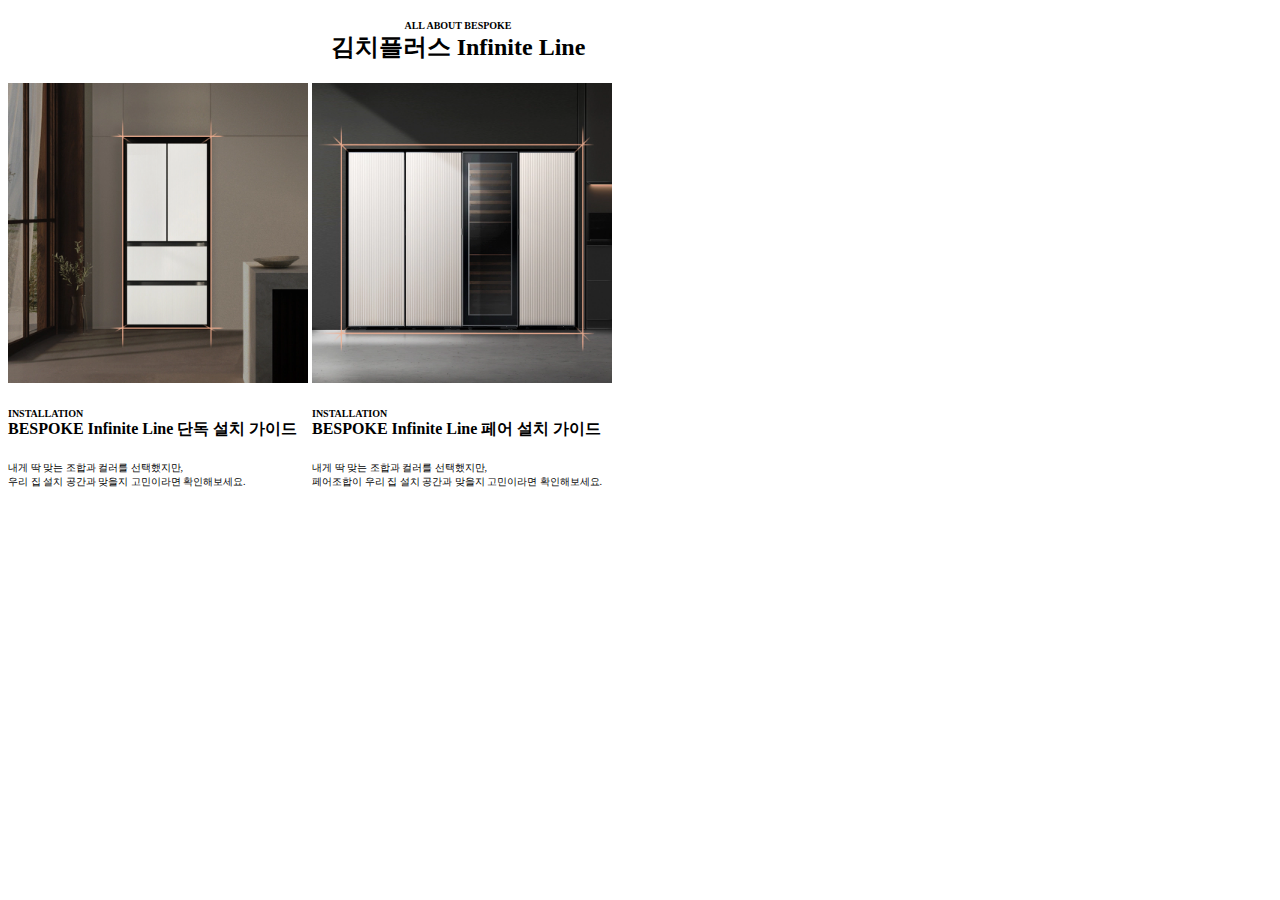
<file: 실습1/index.html>
<!DOCTYPE html>
<html lang="ko">
<head>
  <meta charset="UTF-8">
  <meta http-equiv="X-UA-Compatible" content="IE=edge">
  <meta name="viewport" content="width=device-width, initial-scale=1.0">
  <title>실습1</title>
  <link rel="stylesheet" href="style.css">
</head>
<body>
  <!-- 아래에 코드를 작성하세요. -->
  <div>
    <div class="title">
      <h2><span class="subtitle">ALL ABOUT BESPOKE</span> 김치플러스 Infinite Line</h2>
    </div>
    <div class="body">
      <div class="card1">
        <img src ="images/1.webp">
        <h4><span class="subtitle">INSTALLATION</span>BESPOKE Infinite Line 단독 설치 가이드</h3>
        <div class="carditem"><span class="content1">내게 딱 맞는 조합과 컬러를 선택했지만,</span>
          <sapn class="content">우리 집 설치 공간과 맞을지 고민이라면 확인해보세요.</span>
        </div>
        </div>
      <div class="card2">
        <img src ="images/2.webp">
        <h4><span class="subtitle">INSTALLATION</span>BESPOKE Infinite Line 페어 설치 가이드</h3>
          <div class="carditem"><span class="content1">내게 딱 맞는 조합과 컬러를 선택했지만,</span>
            <sapn class="content">페어조합이 우리 집 설치 공간과 맞을지 고민이라면 확인해보세요.</span>
      </div>
    </div>
  </div>
</div>
</body>
</html>
</file>
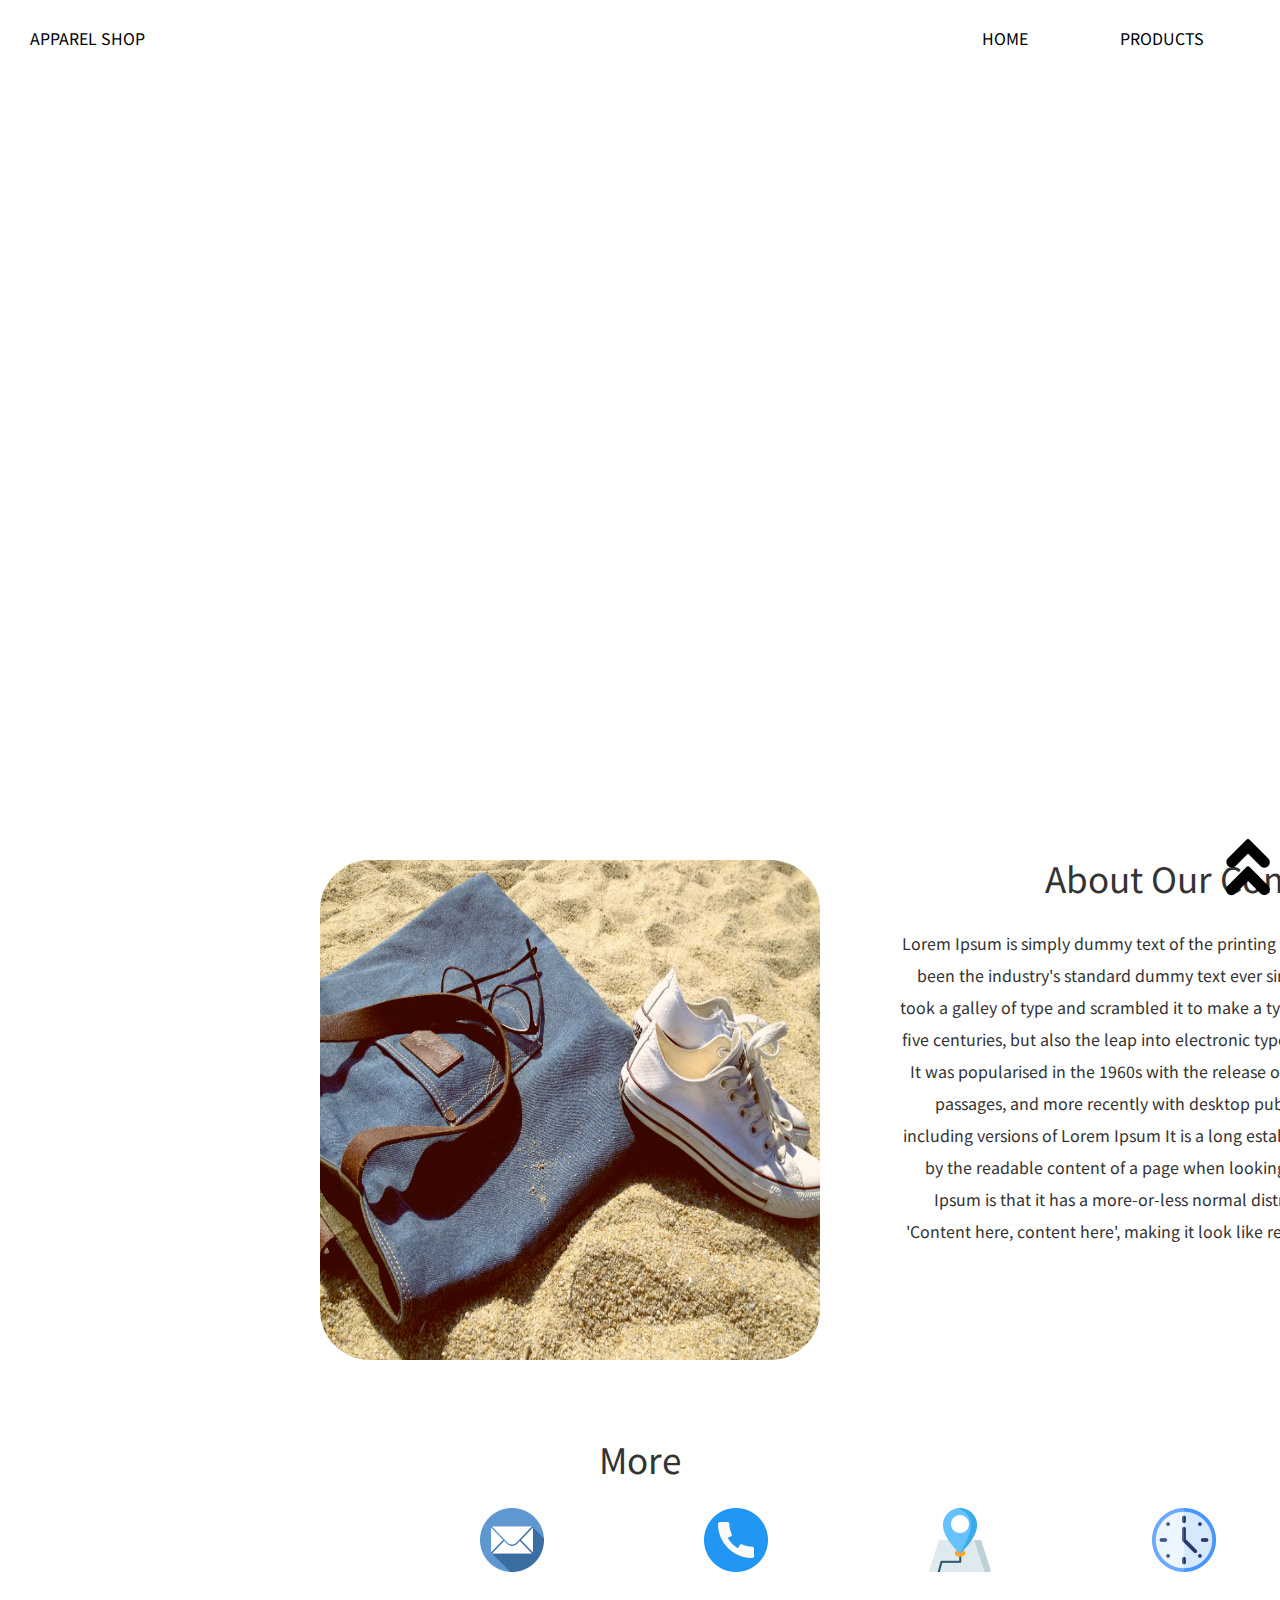
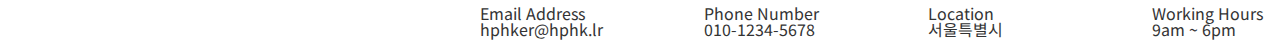
<file: 실습4/index.html>
<!DOCTYPE html>
<html lang="en">
<head>
  <meta charset="UTF-8">
  <meta http-equiv="X-UA-Compatible" content="IE=edge">
  <meta name="viewport" content="width=device-width, initial-scale=1.0">
  <link rel="stylesheet" href="css/_reset.css">
  <link rel="stylesheet" href="css/style.css">
  <title>HPHK APPAREL</title>
</head>
<body>
  <nav class="nav" id="header">
    <a class="nav-link" href="index.html"><h1>APPAREL SHOP</h1></a>
    <ul class="nav-list">
      <li class="nav-item"><a class="nav-link" href="index.html">HOME</a></li>
      <li class="nav-item"><a class="nav-link" href="products.html">PRODUCTS</a></li>
    </ul>
  </nav>
  <div class="banner" id="top">
   
  </div>
  <div class="content">
    <div><img class="contentimg" src="assets/apparel2.jpeg"></div>
    <div class="content-text">
      <h2 class="about-title">About Our Company</h2>
      <p class="about-content">Lorem Ipsum is simply dummy text of the printing and typesetting industry. 
        Lorem Ipsum has been the industry's standard dummy text ever since the 1500s, 
        when an unknown printer took a galley of type and scrambled it to make a type specimen book. 
        It has survived not only five centuries, but also the leap into electronic typesetting, 
        remaining essentially unchanged. It was popularised in the 1960s with the release of Letraset sheets 
        containing Lorem Ipsum passages, and more recently with desktop publishing software 
        like Aldus PageMaker including versions of Lorem Ipsum
        It is a long established fact that a reader will be distracted by the readable content of a page when looking at its layout. The point of using Lorem Ipsum is that it has a more-or-less normal distribution of letters, as opposed to using 'Content here, content here', making it look like readable English.
        laborum quis temporibus.
       
      </p>
    </div>
  </div>
  <div class="more">
    <h2 class="more-title">More</h2>
    <div class ="more-content">
      <div class="email">
        <img class="moreimg" src="assets/email.png">
        <p>Email Address</p>
        <p>hphker@hphk.lr</p>
      </div>
      <div class="phone">
        <img class="moreimg" src="assets/telephone.png">
        <p>Phone Number</p>
        <p>010-1234-5678</p>
      </div>
      <div class="location">
        <img class="moreimg" src="assets/location.png">
        <p>Location</p>
        <p>서울특별시</p>
      </div>
      <div class="hour">
        <img class="moreimg" src="assets/clock.png">
        <p>Working Hours</p>
        <p>9am ~ 6pm</p>
      </div>
    </div>
  </div>
  <div>
    
    <a href="#top" class="topbutton"><img src="assets/up-arrow.png"></a>
  </div>
</body>
</html>
</file>
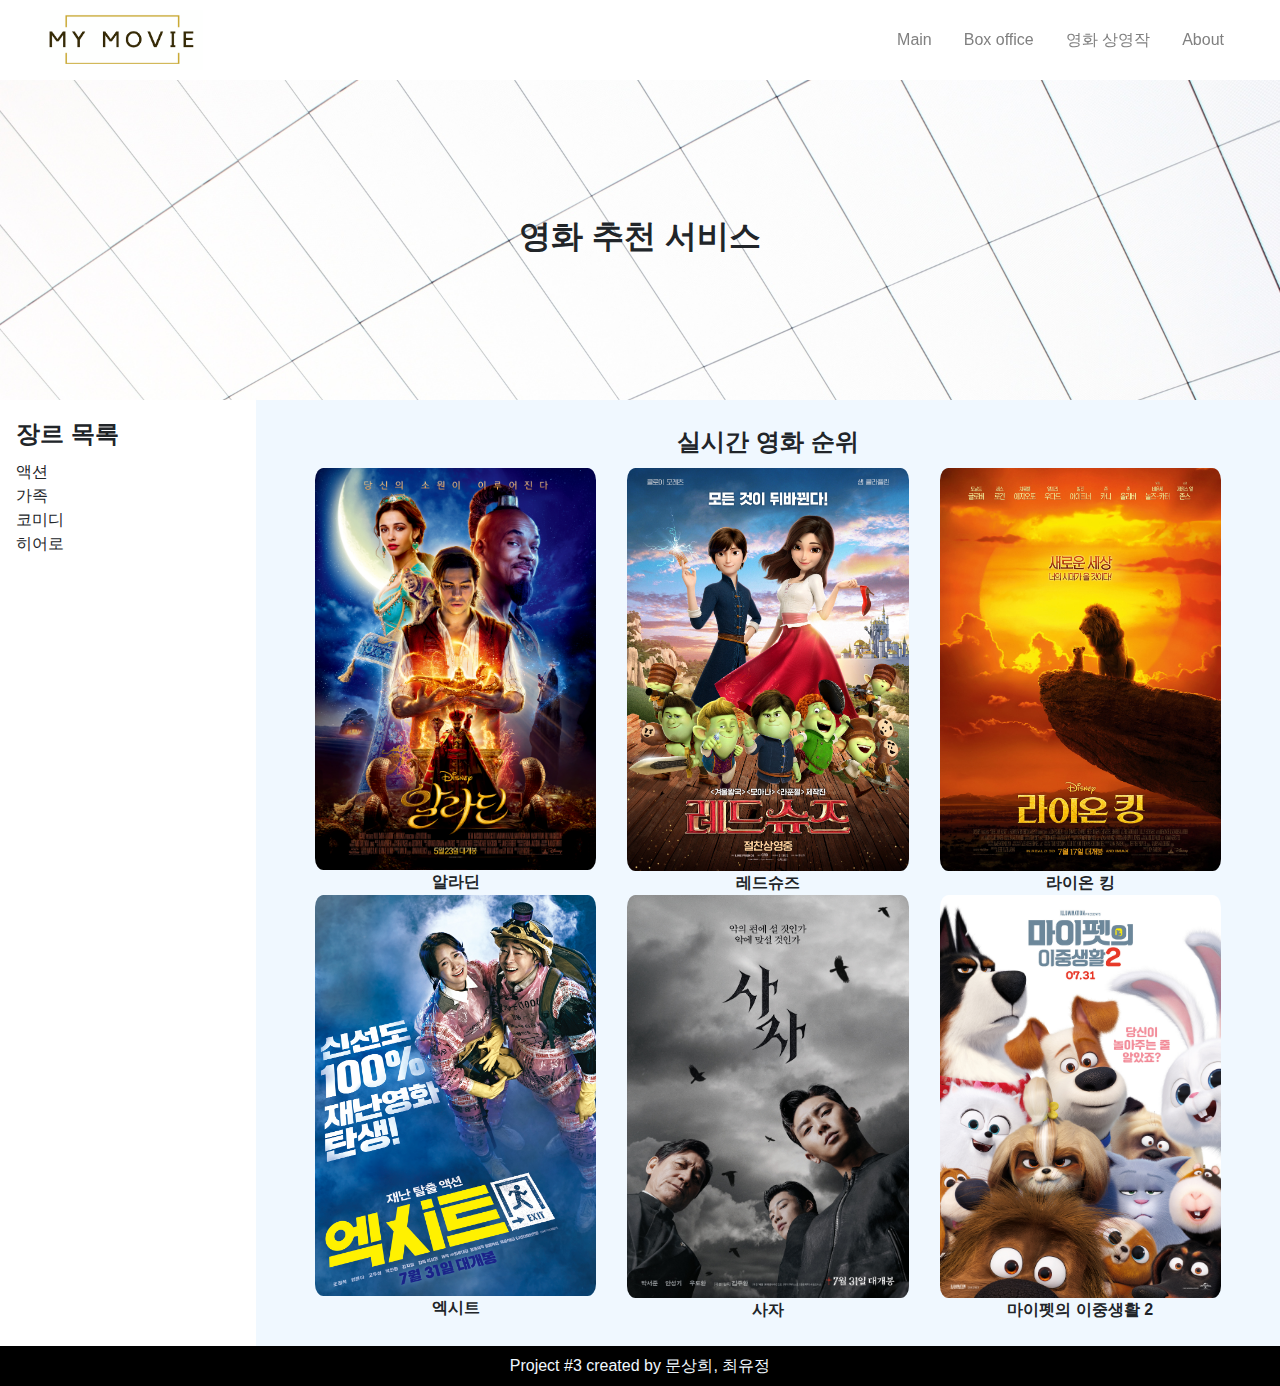
<file: 실습5/index.html>
<!DOCTYPE html>
<html lang="kor">
<head>
  <meta charset="UTF-8">
  <meta http-equiv="X-UA-Compatible" content="IE=edge">
  <meta name="viewport" content="width=device-width, initial-scale=1.0">
  <link rel="stylesheet" href="css/reboot.css">
  <link rel="stylesheet" href="css/style.css">
  <title>영화 추천 사이트</title>
</head>
<body>
  <nav class="header">
    <img  src="images/logo.png" class="img1">
    <div class="nav-list">
      <a class ="nav-item" href="index.html">Main</a>
      <a class ="nav-item" href="">Box office</a>
      <a class ="nav-item" href="">영화 상영작</a>
      <a class ="nav-item" href="">About</a>
    </div>
  </nav>
  <section class="section"><h1>영화 추천 서비스</h1></section>
  <div class="main">
    <div class="aside">
      <h2>장르 목록</h2>
      <ul class="genre">
        <li>액션</li>
        <li>가족</li>
        <li>코미디</li>
        <li>히어로</li>
      </ul>
    </div>
    <section class="running-movies">
      <h2 class="running">실시간 영화 순위</h2>
      <div class="movies">
        <div class="movie">
          <img src="./images/163788.jpg" alt="" class="movie-pic">
          <div class="movie-name">알라딘</div>
        </div>
        <div class="movie">
          <img src="./images/164907.jpg" alt="" class="movie-pic">
          <div class="movie-name">레드슈즈</div>
        </div>
        <div class="movie">
          <img src="./images/169637.jpg" alt="" class="movie-pic">
          <div class="movie-name">라이온 킹</div>
        </div>
        <div class="movie">
          <img src="./images/174903.jpg" alt="" class="movie-pic">
          <div class="movie-name">엑시트</div>
        </div>        <div class="movie">
          <img src="./images/178544.jpg" alt="" class="movie-pic">
          <div class="movie-name">사자</div>
        </div>        <div class="movie">
          <img src="./images/180374.jpg" alt="" class="movie-pic">
          <div class="movie-name">마이펫의 이중생활 2</div>
        </div>
      </div>
    </section>
  </div>
  <footer class="footer">
    Project #3 created by 문상희, 최유정
  </footer>
</body>
</html>
</file>
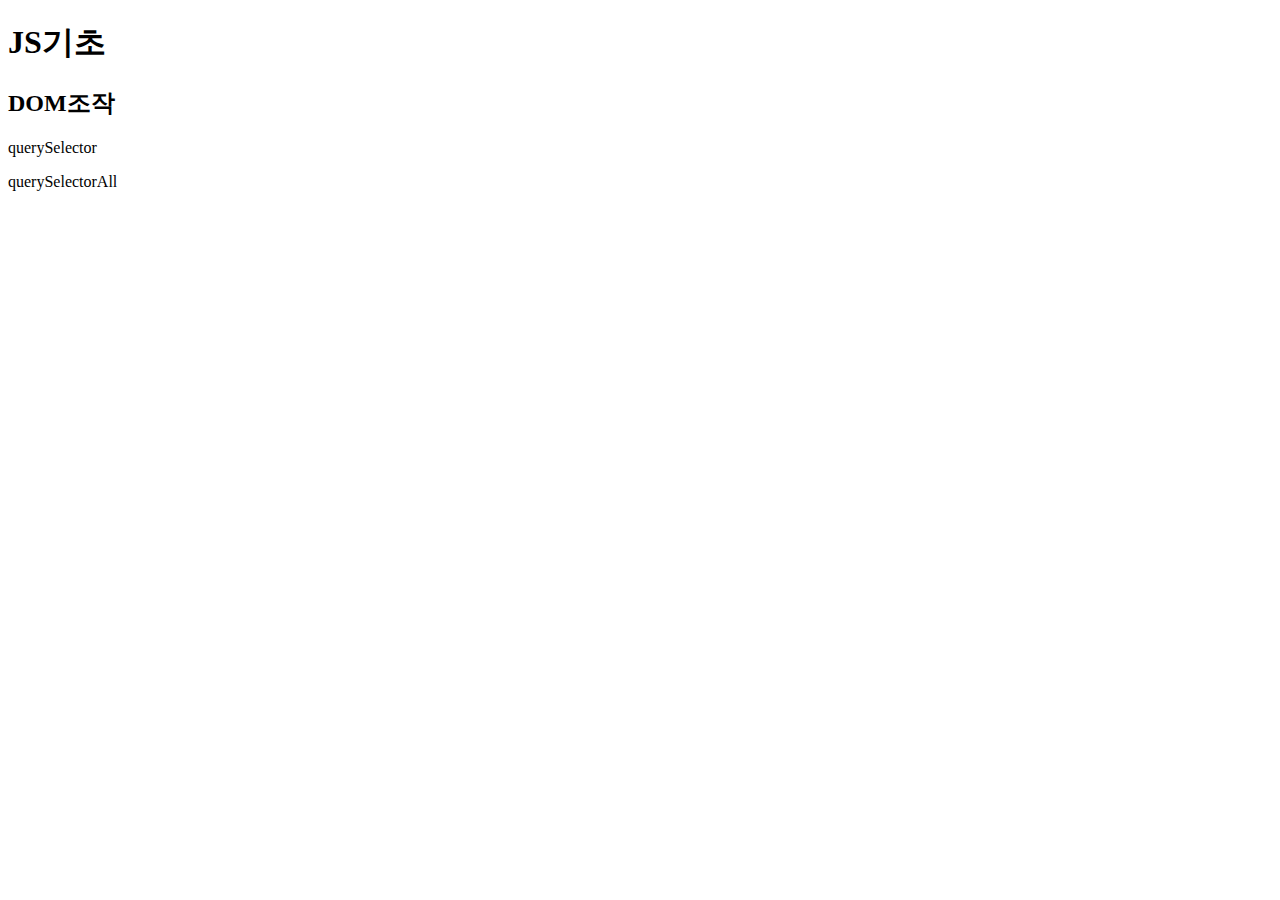
<file: JS/02_select.html>
<!DOCTYPE html>
<html lang="en">
<head>
  <meta charset="UTF-8">
  <meta http-equiv="X-UA-Compatible" content="IE=edge">
  <meta name="viewport" content="width=device-width, initial-scale=1.0">
  <title>Document</title>
</head>
<body>
  <h1 id="title">JS기초</h1>
  <h2>DOM조작</h2>
  <p class="text">querySelector</p>
  <p class="text">querySelectorAll</p>

  <script>
    //선택자를 활용해 선택할 때
    //하나를 선택한다. > querySelector
    //모든 결과를 선택한다. > querySelectorAll

    console.log(document.querySelector('#title'))
    //<h1 id="title">JS기초</h1>
    console.log(document.querySelectorAll('.text'))
    //NodeList(2) [p.text, p.text]
    console.log(document.querySelector('.text'))
    //<p class="text">querySelector</p>
  </script>
</body>
</html>
</file>
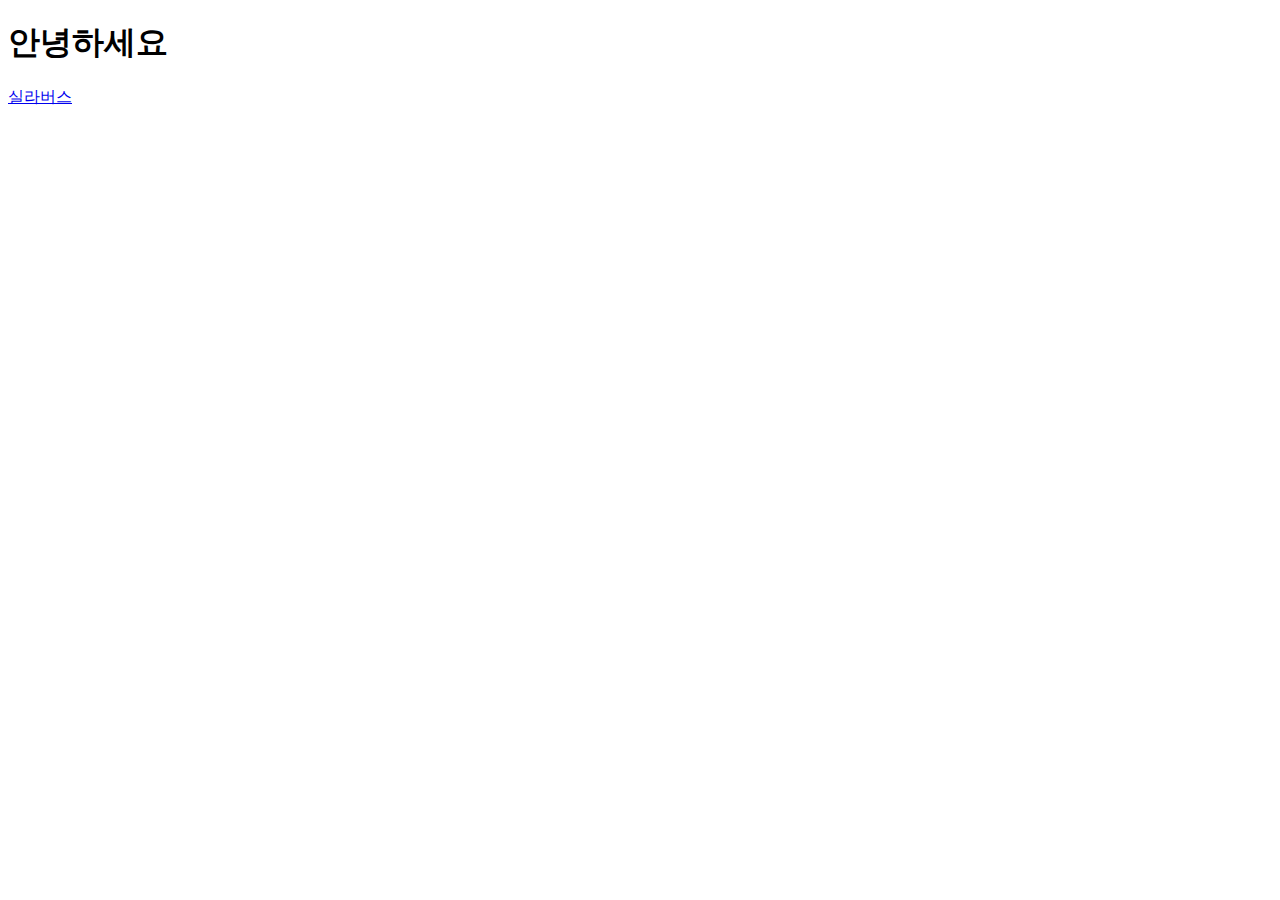
<file: JS/03_attribute.html>
<!DOCTYPE html>
<html lang="en">
<head>
  <meta charset="UTF-8">
  <meta http-equiv="X-UA-Compatible" content="IE=edge">
  <meta name="viewport" content="width=device-width, initial-scale=1.0">
  <title>Document</title>
</head>
<body>
  <h1 class="red">안녕하세요</h1>
  <script>
    //a태그 조작
    const a = document.createElement('a')
    a.innerText = '실라버스'
    const body = document.querySelector('body')
    body.appendChild(a)
    a.setAttribute('href','https://syllaverse.com')
    console.log(a.attribute('href'))
  </script>
</body>
</html>
</file>
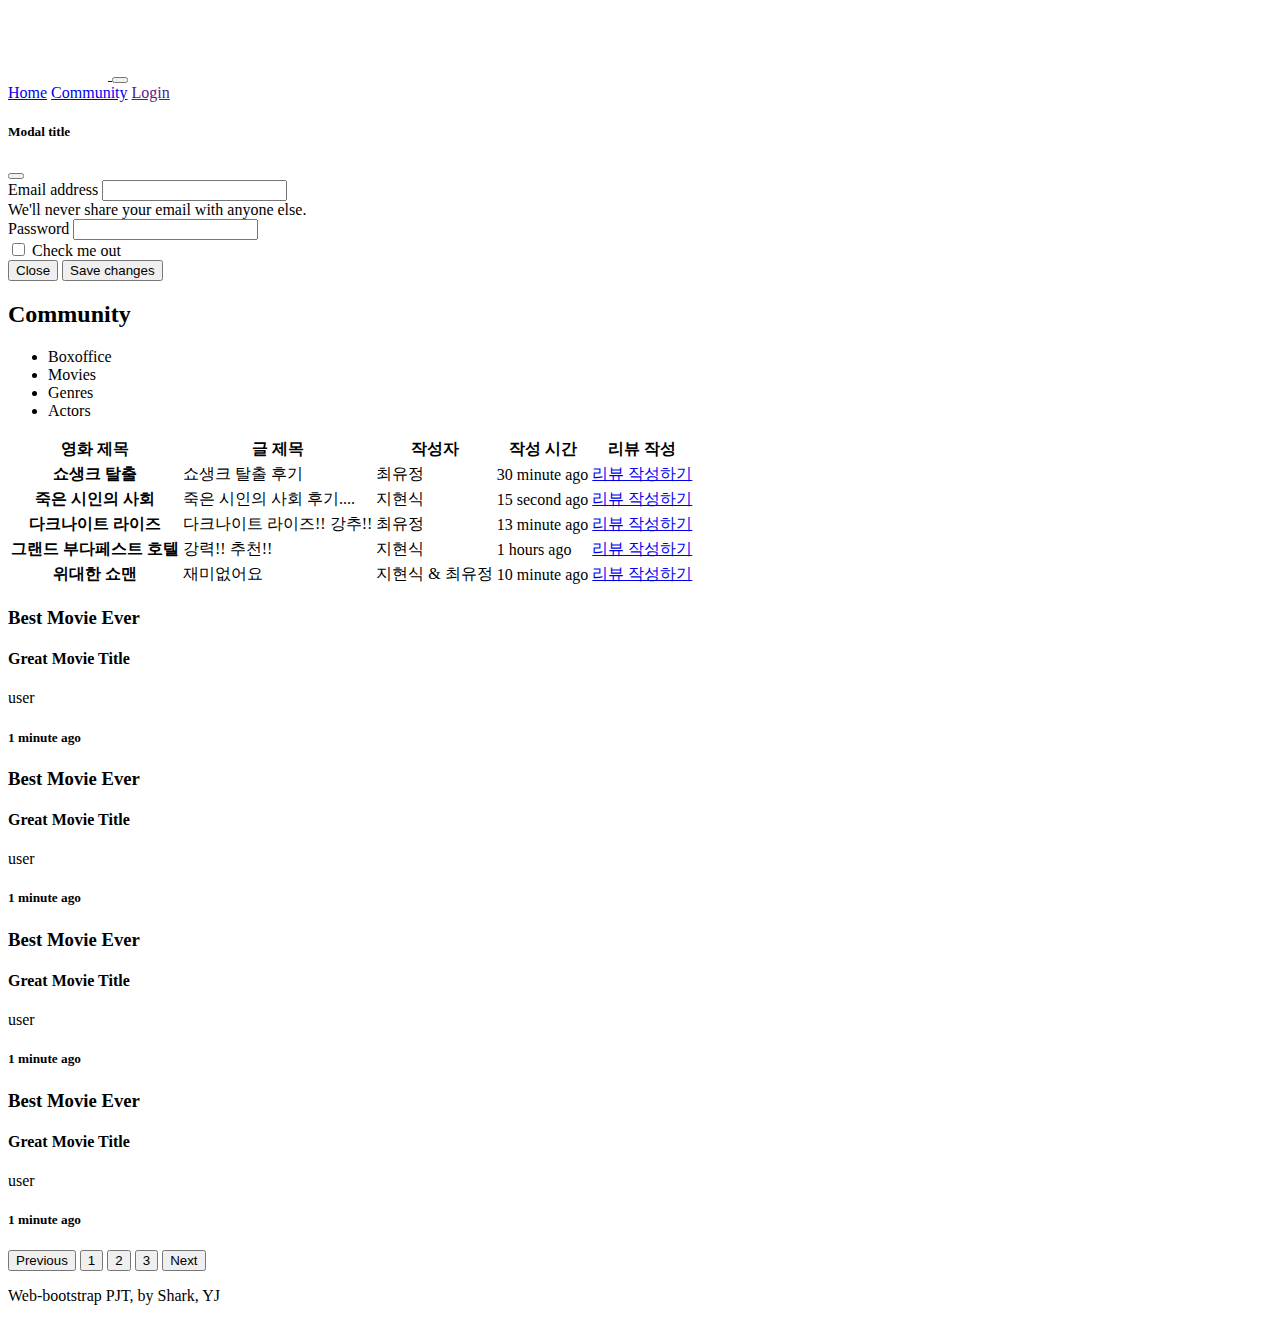
<file: 실습10_웹2_0913/community.html>
<!DOCTYPE html>
<html lang="en">
<head>
    <meta charset="UTF-8">
    <meta http-equiv="X-UA-Compatible" content="IE=edge">
    <meta name="viewport" content="width=device-width, initial-scale=1.0">
    <title>Document</title>
    <link href="https://cdn.jsdelivr.net/npm/bootstrap@5.2.1/dist/css/bootstrap.min.css" rel="stylesheet" integrity="sha384-iYQeCzEYFbKjA/T2uDLTpkwGzCiq6soy8tYaI1GyVh/UjpbCx/TYkiZhlZB6+fzT" crossorigin="anonymous">
</head>
<body>
  <!-- nav-footer -->
    <nav class="navbar navbar-expand-lg bg-dark navbar-dark">
      <div class="container-fluid py-1 px-0">
        <a class="navbar-brand" href="#">
          <img src="./images/logo.png" alt="Bootstrap" width="100" height="72">
        </a>
          <button class="navbar-toggler" type="button" data-bs-toggle="collapse" data-bs-target="#navbarNavAltMarkup" aria-controls="navbarNavAltMarkup" aria-expanded="false" aria-label="Toggle navigation">
            <span class="navbar-toggler-icon"></span>
          </button>
          <div class="collapse navbar-collapse" id="navbarNavAltMarkup">
            <div class="navbar-nav">
              <a class="nav-link active" aria-current="page" href="home.html">Home</a>
              <a class="nav-link active" href="community.html">Community</a>
              <a class="nav-link" href="" data-bs-toggle="modal" data-bs-target="#myModal">Login</a>
              <div class="modal fade" id="myModal" tabindex="-1" aria-labelledby="exampleModalLabel" aria-hidden="true">
                <div class="modal-dialog">
                  <div class="modal-content">
                    <div class="modal-header">
                      <h5 class="modal-title">Modal title</h5>
                      <button type="button" class="btn-close" data-bs-dismiss="modal" aria-label="Close" data-bs-target="#exampleModal"></button>
                    </div>
                    <div class="modal-body" id="exampleModal">
                      <form>
                        <div class="mb-3">
                          <label for="exampleInputEmail1" class="form-label">Email address</label>
                          <input type="email" class="form-control" id="exampleInputEmail1" aria-describedby="emailHelp">
                          <div id="emailHelp" class="form-text">We'll never share your email with anyone else.</div>
                        </div>
                        <div class="mb-3">
                          <label for="exampleInputPassword1" class="form-label">Password</label>
                          <input type="password" class="form-control" id="exampleInputPassword1">
                        </div>
                        <div class="mb-3 form-check">
                          <input type="checkbox" class="form-check-input" id="exampleCheck1">
                          <label class="form-check-label" for="exampleCheck1">Check me out</label>
                        </div>
                      </form>
                    </div>
                    <div class="modal-footer">
                      <button type="button" class="btn btn-secondary" data-bs-dismiss="modal">Close</button>
                      <button type="button" class="btn btn-primary">Save changes</button>
                    </div>
                  </div>
                </div>
              </div>
            </div>
          </div>
        </div>
      </nav>
    <!-- main_title -->
    <div class="container d-flex justify-content-center my-5">
      <h2 class="fw-bold">Community</h2>
    </div>
    <div class="container">
      <div class="row gx-4">
        <div class="col-lg-2">
          <aside>
            <div class="card">
              <ul class="list-group list-group-flush">
                <li class="list-group-item">Boxoffice</li>
                <li class="list-group-item">Movies</li>
                <li class="list-group-item">Genres</li>
                <li class="list-group-item">Actors</li>
              </ul>
            </div>

          </aside>
        </div>
        <!-- 992이상 -->
        <div class="col-lg-10 d-none d-lg-block">
          <table class="table table-striped">
            <thead>
              <tr class="table-dark">
                <th scope="col-lg-2">영화 제목</th>
                <th scope="col-lg-2">글 제목</th>
                <th scope="col-lg-2">작성자</th>
                <th scope="col-lg-2">작성 시간</th>
                <th scope="col-lg-2">리뷰 작성</th>
              </tr>
            </thead>
            <tbody>
              <tr>
                <th scope="row">쇼생크 탈출</th>
                <td>쇼생크 탈출 후기</td>
                <td>최유정</td>
                <td>30 minute ago</td>
                <td><a class="btn btn-primary" href="form.html" role="button">리뷰 작성하기</a>
              </tr>
              <tr>
                <th scope="row">죽은 시인의 사회</th>
                <td>죽은 시인의 사회 후기....</td>
                <td>지현식</td>
                <td>15 second ago</td>
                <td><a class="btn btn-primary" href="form.html" role="button">리뷰 작성하기</a>
              </tr>
              <tr>
                <th scope="row">다크나이트 라이즈</th>
                <td>다크나이트 라이즈!! 강추!!</td>
                <td>최유정</td>
                <td>13 minute ago</td>
                <td><a class="btn btn-primary" href="form.html" role="button">리뷰 작성하기</a>
              </tr>
              <tr>
                <th scope="row">그랜드 부다페스트 호텔</th>
                <td>강력!! 추천!!</td>
                <td>지현식</td>
                <td>1 hours ago</td>
                <td><a class="btn btn-primary" href="form.html" role="button">리뷰 작성하기</a>
              </tr>
              <tr>
                <th scope="row">위대한 쇼맨</th>
                <td>재미없어요</td>
                <td>지현식 & 최유정</td>
                <td>10 minute ago</td>
                <td><a class="btn btn-primary" href="form.html" role="button">리뷰 작성하기</a>
              </tr>
            </tbody>
          </table>
        </div>
        <!-- 992px 이하 -->
        <div class="d-lg-none row">
          <div class="col-lg-2 card my-3">
            <div class="card-body">
              <h3 class="card-title">Best Movie Ever</h3>
              <h4 class="card-title">Great Movie Title</h4>
              <p class="card-text">user</p>
              <h5>1 minute ago</h5>
            </div>
          </div>
          <div class="col-lg-2 card my-3">
            <div class="card-body">
              <h3 class="card-title">Best Movie Ever</h3>
              <h4 class="card-title">Great Movie Title</h4>
              <p class="card-text">user</p>
              <h5>1 minute ago</h5>
            </div>
          </div>
          <div class="col-lg-2 card my-3">
            <div class="card-body">
              <h3 class="card-title">Best Movie Ever</h3>
              <h4 class="card-title">Great Movie Title</h4>
              <p class="card-text">user</p>
              <h5>1 minute ago</h5>
            </div>
          </div>
          <div class="col-lg-2 card my-3">
            <div class="card-body">
              <h3 class="card-title">Best Movie Ever</h3>
              <h4 class="card-title">Great Movie Title</h4>
              <p class="card-text">user</p>
              <h5>1 minute ago</h5>
            </div>
          </div>
        </div>
        <div class="container d-flex justify-content-center py-3">
          <div class="btn-group me-2 " role="group" aria-label="First group">
            <button type="button" class="btn btn-outline-secondary">Previous</button>
            <button type="button" class="btn btn-outline-secondary">1</button>
            <button type="button" class="btn btn-outline-secondary">2</button>
            <button type="button" class="btn btn-outline-secondary">3</button>
            <button type="button" class="btn btn-outline-secondary">Next</button>
          </div>
        </div>
      </div>
    </div>
    <footer class="text-center py-5">
      <p>Web-bootstrap PJT, by Shark, YJ</p>
    </footer>
    <!-- js -->
    <script src="https://cdn.jsdelivr.net/npm/@popperjs/core@2.11.6/dist/umd/popper.min.js" integrity="sha384-oBqDVmMz9ATKxIep9tiCxS/Z9fNfEXiDAYTujMAeBAsjFuCZSmKbSSUnQlmh/jp3" crossorigin="anonymous"></script>
    <script src="https://cdn.jsdelivr.net/npm/bootstrap@5.2.1/dist/js/bootstrap.min.js" integrity="sha384-7VPbUDkoPSGFnVtYi0QogXtr74QeVeeIs99Qfg5YCF+TidwNdjvaKZX19NZ/e6oz" crossorigin="anonymous"></script>
    <script src="https://cdn.jsdelivr.net/npm/bootstrap@5.2.1/dist/js/bootstrap.bundle.min.js" integrity="sha384-u1OknCvxWvY5kfmNBILK2hRnQC3Pr17a+RTT6rIHI7NnikvbZlHgTPOOmMi466C8" crossorigin="anonymous"></script>
</body>
</html>
</file>
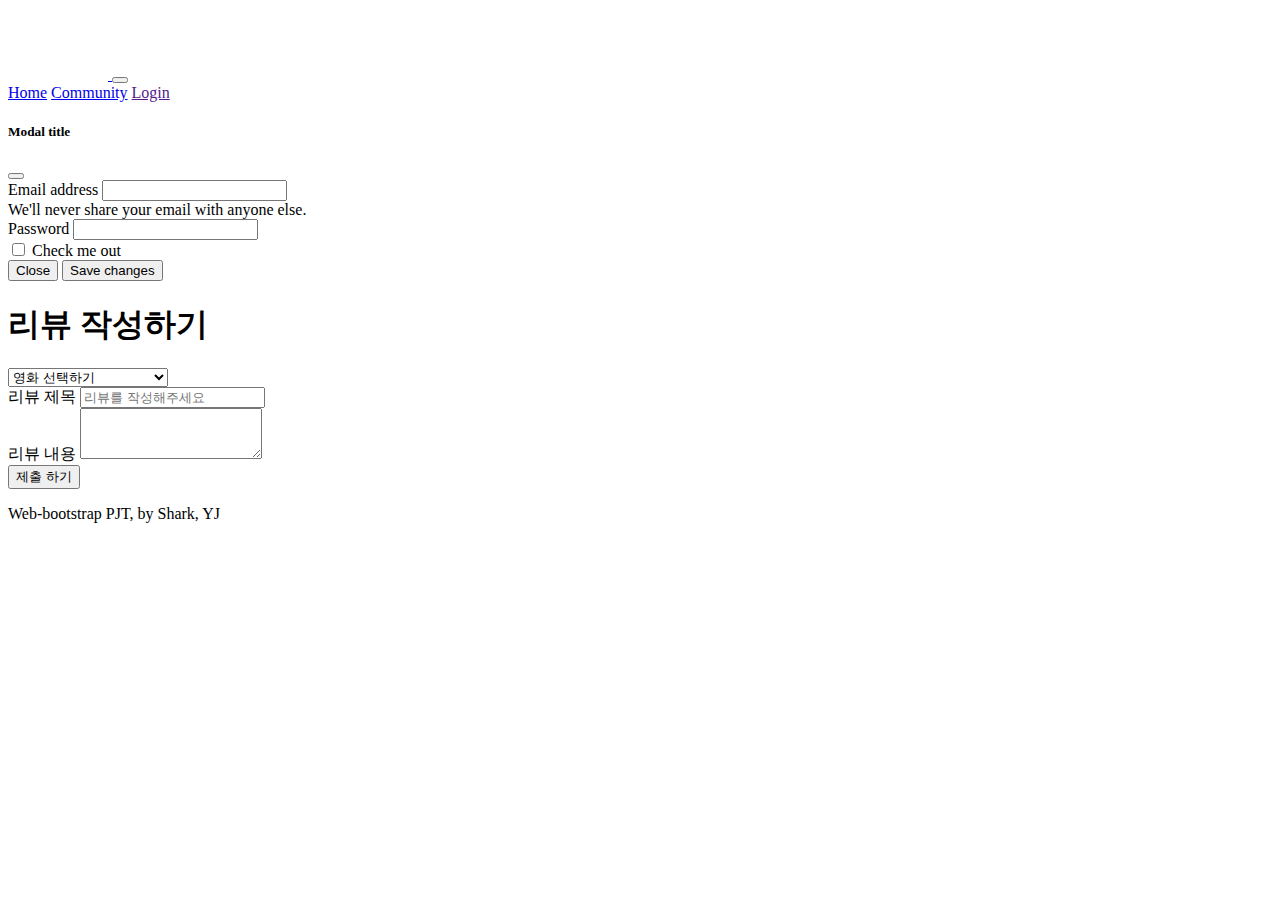
<file: 실습10_웹2_0913/form.html>
<!DOCTYPE html>
<html lang="en">
<head>
  <meta charset="UTF-8">
  <meta http-equiv="X-UA-Compatible" content="IE=edge">
  <meta name="viewport" content="width=device-width, initial-scale=1.0">
  <title>Document</title>
  <link href="https://cdn.jsdelivr.net/npm/bootstrap@5.2.1/dist/css/bootstrap.min.css" rel="stylesheet" integrity="sha384-iYQeCzEYFbKjA/T2uDLTpkwGzCiq6soy8tYaI1GyVh/UjpbCx/TYkiZhlZB6+fzT" crossorigin="anonymous">
</head>
<body>
  <!-- nav -->
  <nav class="navbar navbar-expand-lg bg-dark navbar-dark">
    <div class="container-fluid py-1 px-0">
      <a class="navbar-brand" href="#">
        <img src="./images/logo.png" alt="Bootstrap" width="100" height="72">
      </a>
        <button class="navbar-toggler" type="button" data-bs-toggle="collapse" data-bs-target="#navbarNavAltMarkup" aria-controls="navbarNavAltMarkup" aria-expanded="false" aria-label="Toggle navigation">
          <span class="navbar-toggler-icon"></span>
        </button>
        <div class="collapse navbar-collapse" id="navbarNavAltMarkup">
          <div class="navbar-nav">
            <a class="nav-link active" aria-current="page" href="home.html">Home</a>
            <a class="nav-link" href="community.html">Community</a>
            <a class="nav-link" href="" data-bs-toggle="modal" data-bs-target="#myModal">Login</a>
            <div class="modal fade" id="myModal" tabindex="-1" aria-labelledby="exampleModalLabel" aria-hidden="true">
              <div class="modal-dialog">
                <div class="modal-content">
                  <div class="modal-header">
                    <h5 class="modal-title">Modal title</h5>
                    <button type="button" class="btn-close" data-bs-dismiss="modal" aria-label="Close" data-bs-target="#exampleModal"></button>
                  </div>
                  <div class="modal-body" id="exampleModal">
                    <form>
                      <div class="mb-3">
                        <label for="exampleInputEmail1" class="form-label">Email address</label>
                        <input type="email" class="form-control" id="exampleInputEmail1" aria-describedby="emailHelp">
                        <div id="emailHelp" class="form-text">We'll never share your email with anyone else.</div>
                      </div>
                      <div class="mb-3">
                        <label for="exampleInputPassword1" class="form-label">Password</label>
                        <input type="password" class="form-control" id="exampleInputPassword1">
                      </div>
                      <div class="mb-3 form-check">
                        <input type="checkbox" class="form-check-input" id="exampleCheck1">
                        <label class="form-check-label" for="exampleCheck1">Check me out</label>
                      </div>
                    </form>
                  </div>
                  <div class="modal-footer">
                    <button type="button" class="btn btn-secondary" data-bs-dismiss="modal">Close</button>
                    <button type="button" class="btn btn-primary">Save changes</button>
                  </div>
                </div>
              </div>
            </div>
          </div>
        </div>
      </div>
    </nav>
     <!-- main_title -->
     <div class="container d-flex justify-content-center my-5">
      <h1 class="fw-bold">리뷰 작성하기</h1>
    </div>
    <!-- movie_select -->
    <div class="container">
      <select class="form-select" aria-label="Default select example">
        <option selected>영화 선택하기</option>
        <option value="1">쇼생크 탈출</option>
        <option value="2">죽은 시인의 사회</option>
        <option value="3">다크나이트 라이츠</option>
        <option value="4">그랜드 부다페스트 호텔</option>
        <option value="5">her</option>
        <option value="3">위대한 쇼맨</option>
      </select>
      <div class="mb-3 my-5">
        <label for="exampleFormControlInput1" class="form-label">리뷰 제목</label>
        <input type="email" class="form-control" id="exampleFormControlInput1" placeholder="리뷰를 작성해주세요">
      </div>
      <div class="mb-3 my-5">
        <label for="exampleFormControlTextarea1" class="form-label">리뷰 내용</label>
        <textarea class="form-control" id="exampleFormControlTextarea1" rows="3"></textarea>
      </div>
      <button type="button" class="btn btn-primary mb-3 my-5">제출 하기</button>
    </div>

    <footer class="text-center py-5 my-5">
      <p>Web-bootstrap PJT, by Shark, YJ</p>
    </footer>
  <!-- js -->
  <script src="https://cdn.jsdelivr.net/npm/@popperjs/core@2.11.6/dist/umd/popper.min.js" integrity="sha384-oBqDVmMz9ATKxIep9tiCxS/Z9fNfEXiDAYTujMAeBAsjFuCZSmKbSSUnQlmh/jp3" crossorigin="anonymous"></script>
  <script src="https://cdn.jsdelivr.net/npm/bootstrap@5.2.1/dist/js/bootstrap.min.js" integrity="sha384-7VPbUDkoPSGFnVtYi0QogXtr74QeVeeIs99Qfg5YCF+TidwNdjvaKZX19NZ/e6oz" crossorigin="anonymous"></script>
  <script src="https://cdn.jsdelivr.net/npm/bootstrap@5.2.1/dist/js/bootstrap.bundle.min.js" integrity="sha384-u1OknCvxWvY5kfmNBILK2hRnQC3Pr17a+RTT6rIHI7NnikvbZlHgTPOOmMi466C8" crossorigin="anonymous"></script>
</body>
</html>
</file>
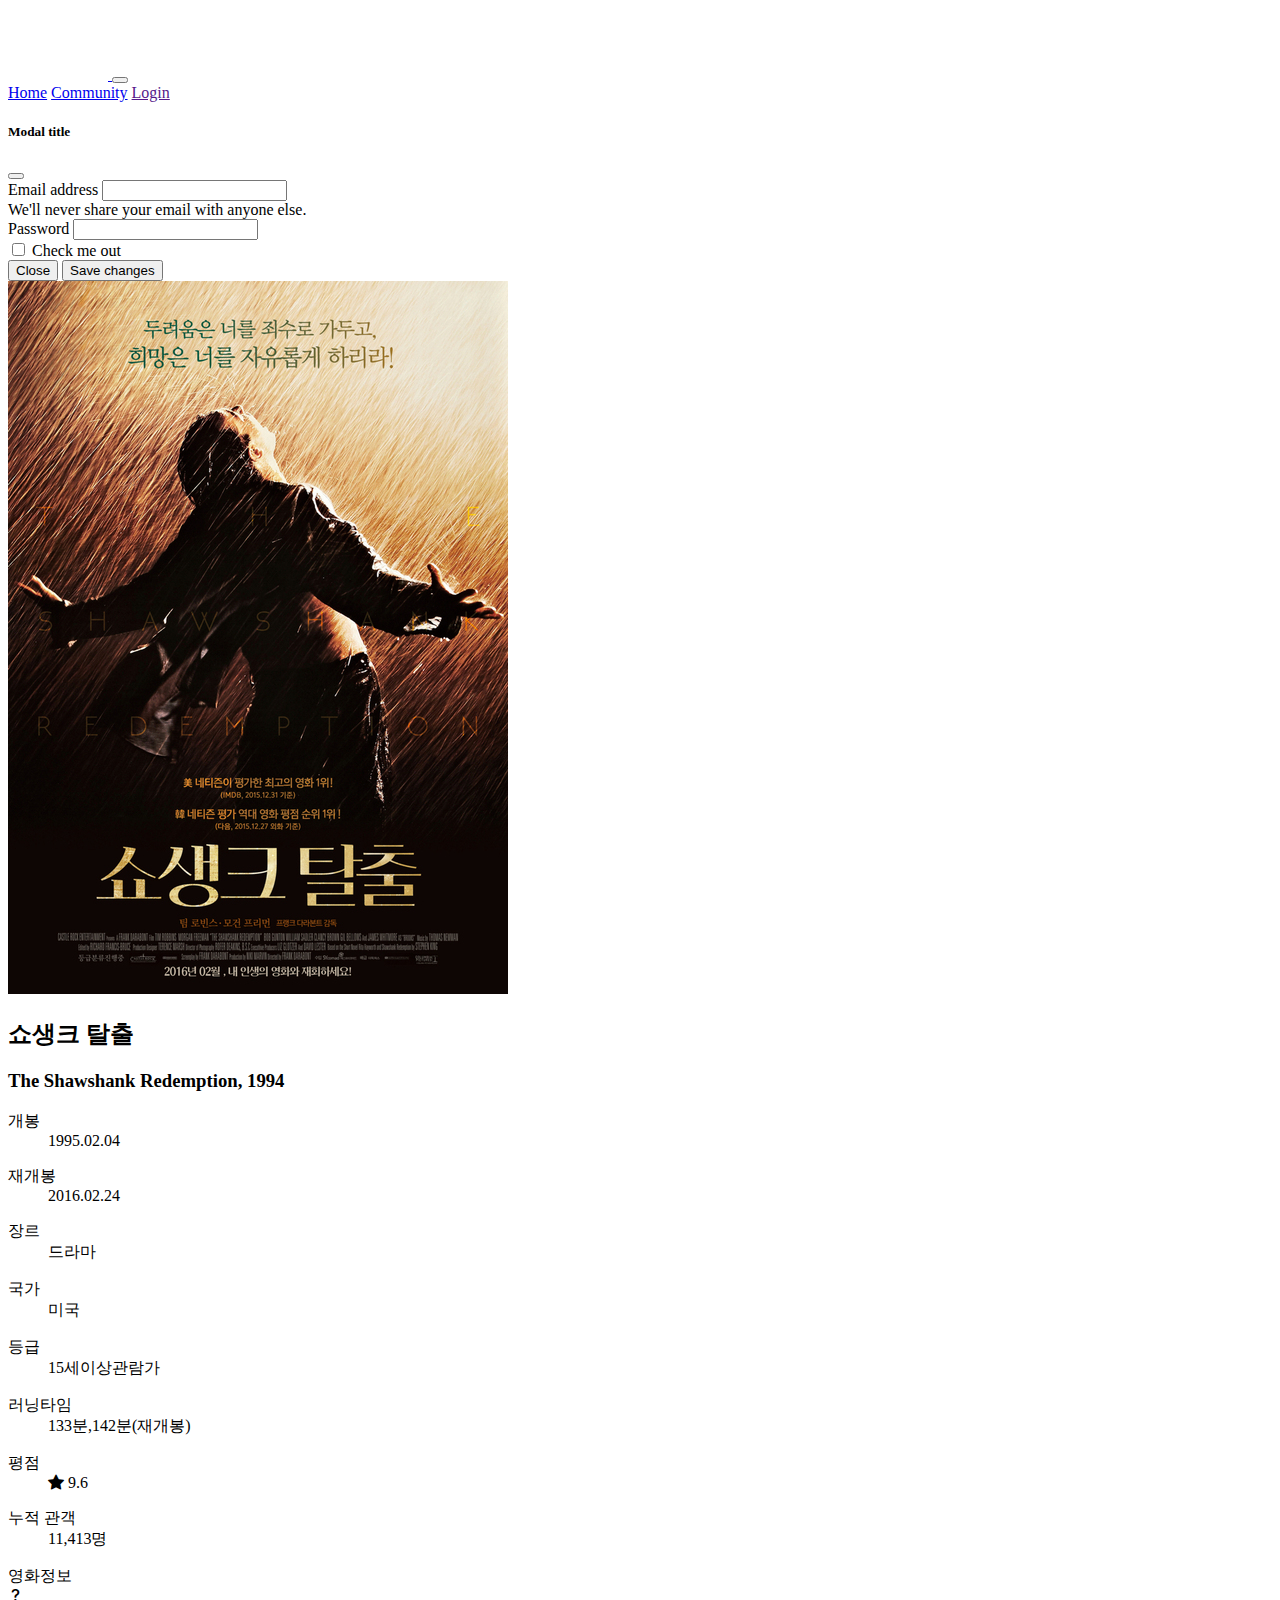
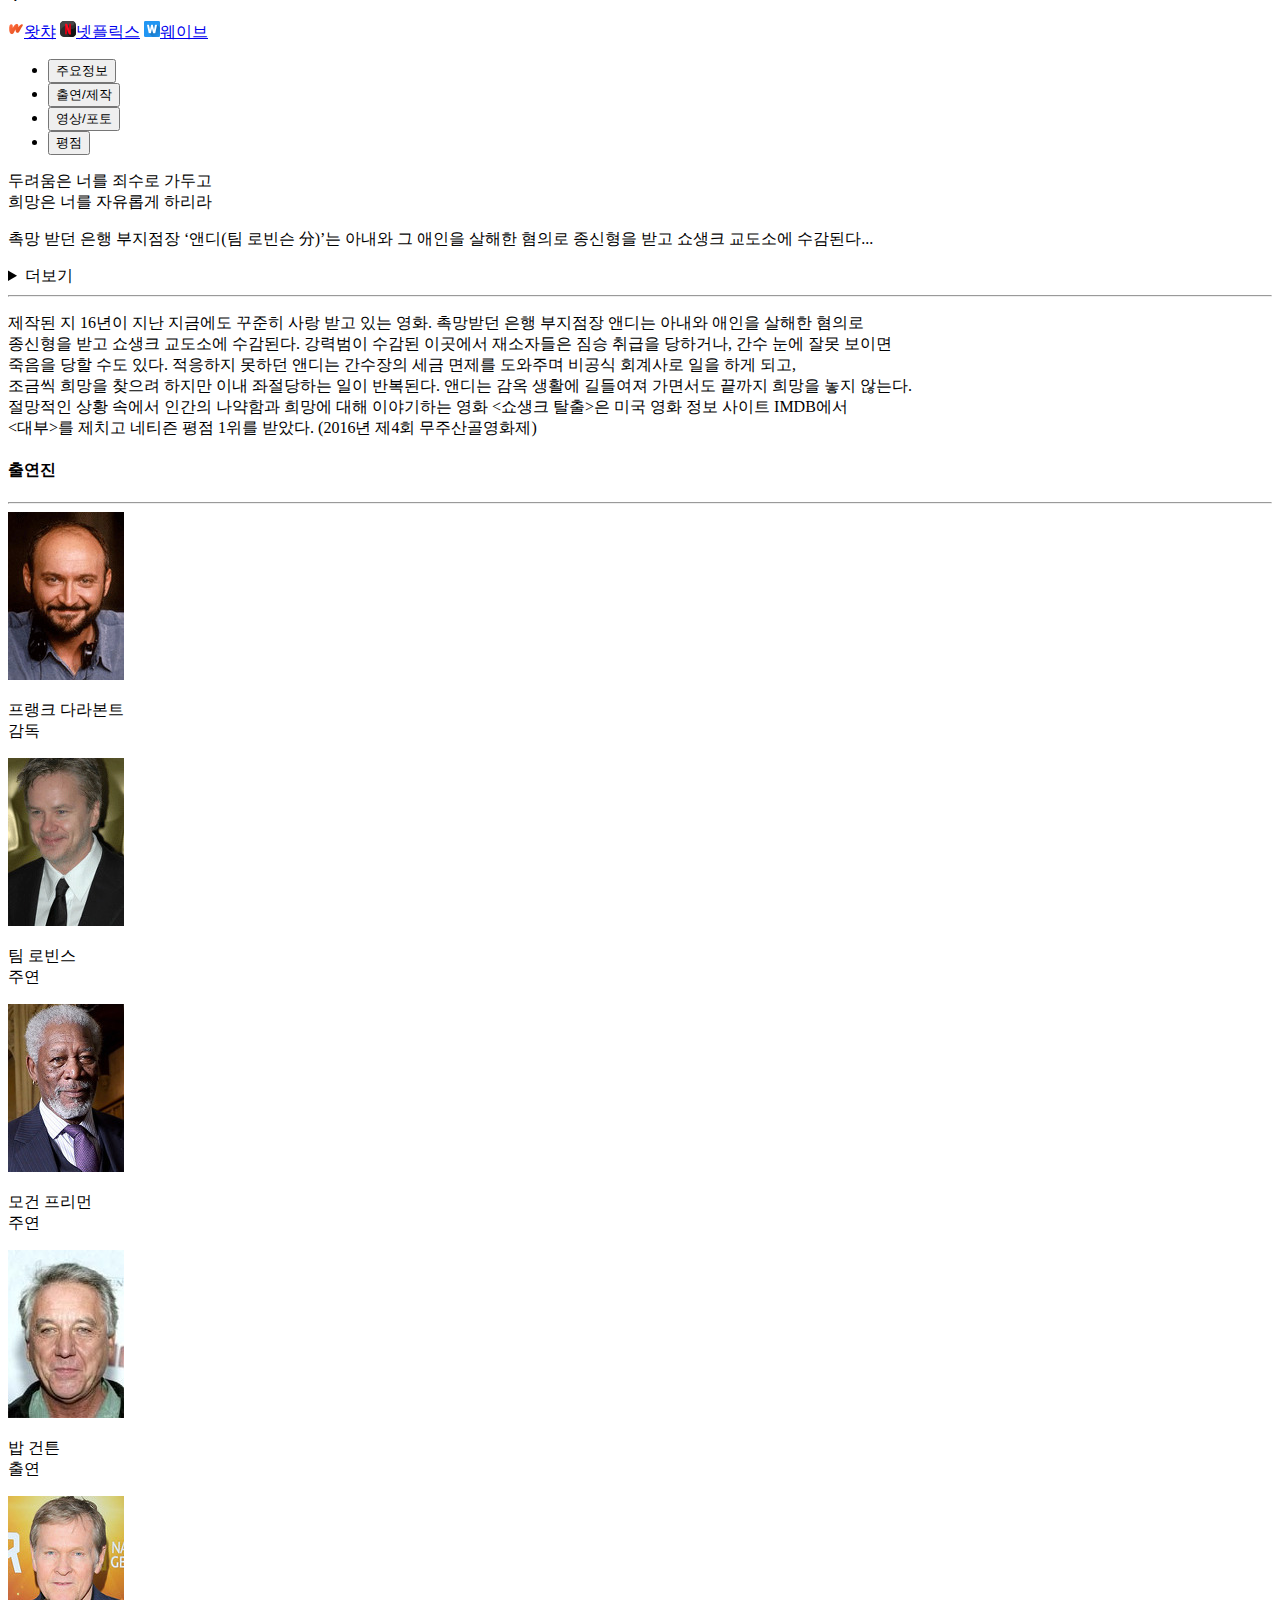
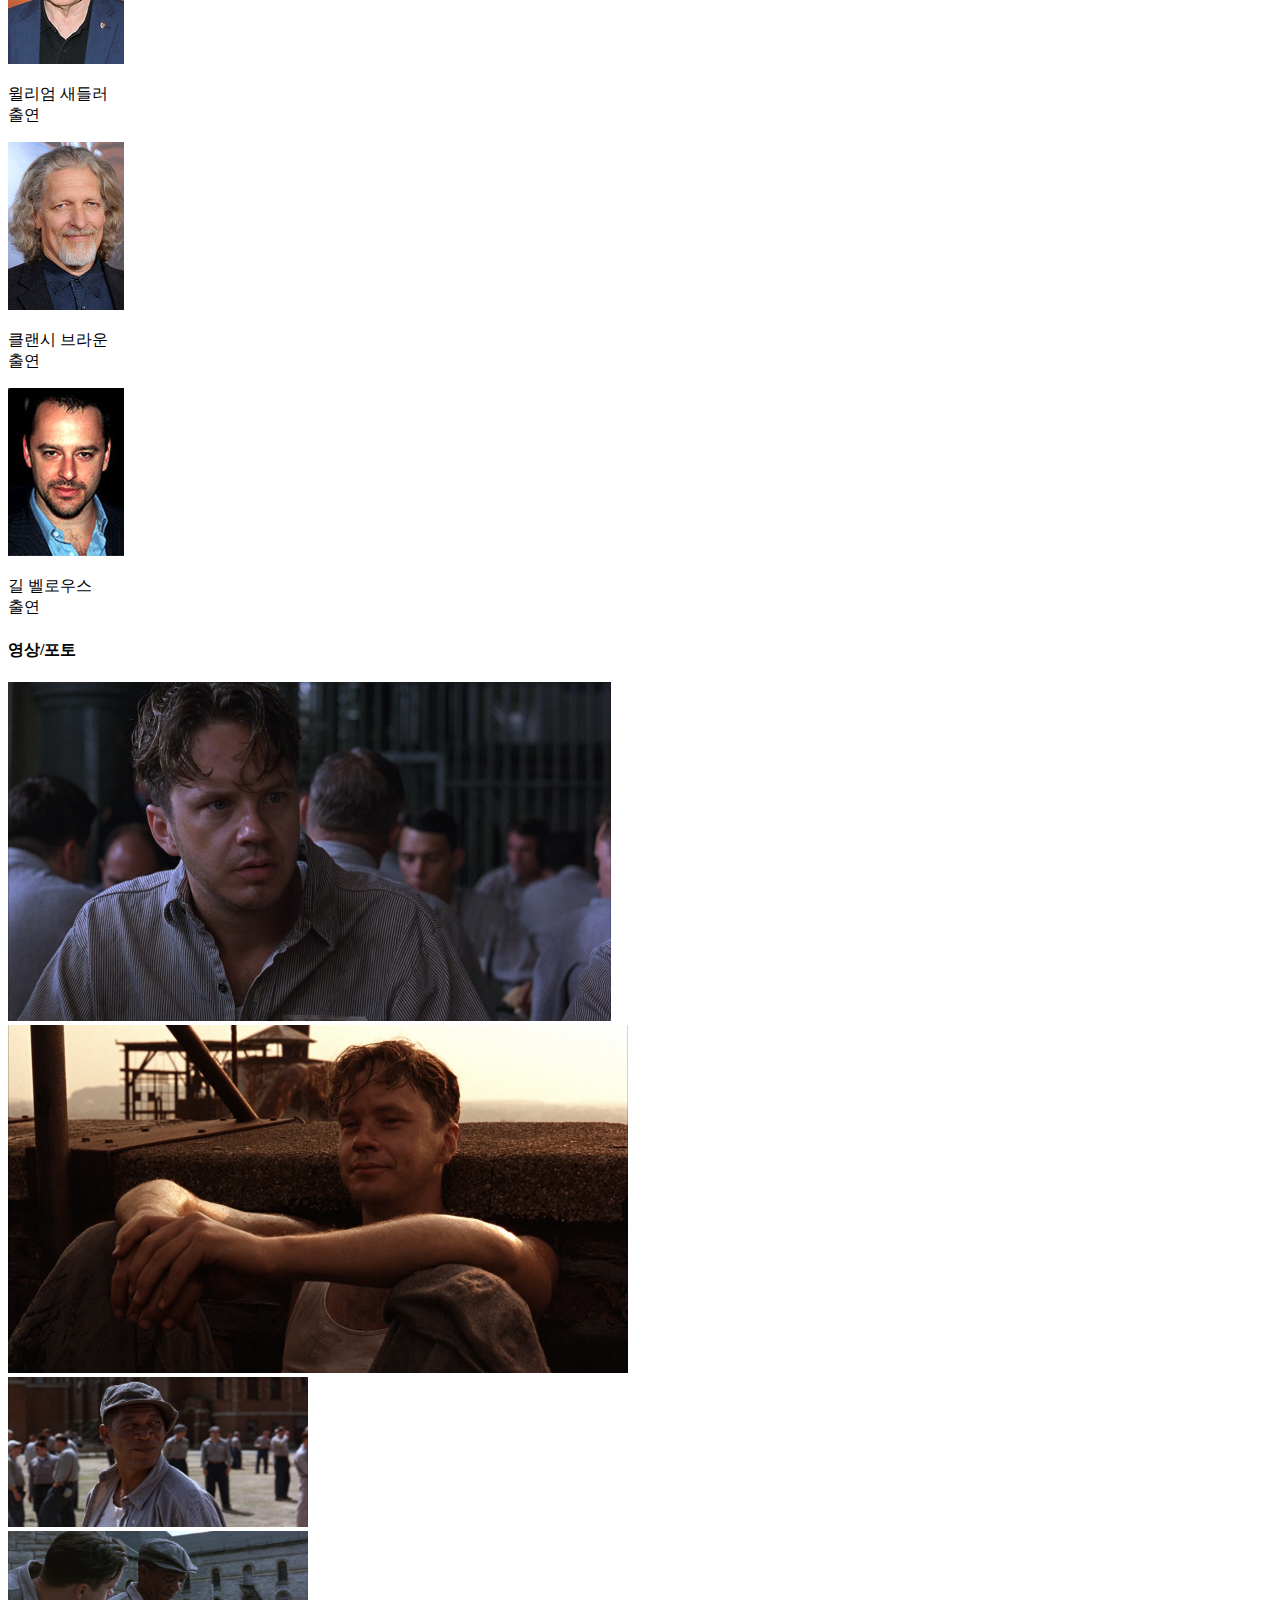
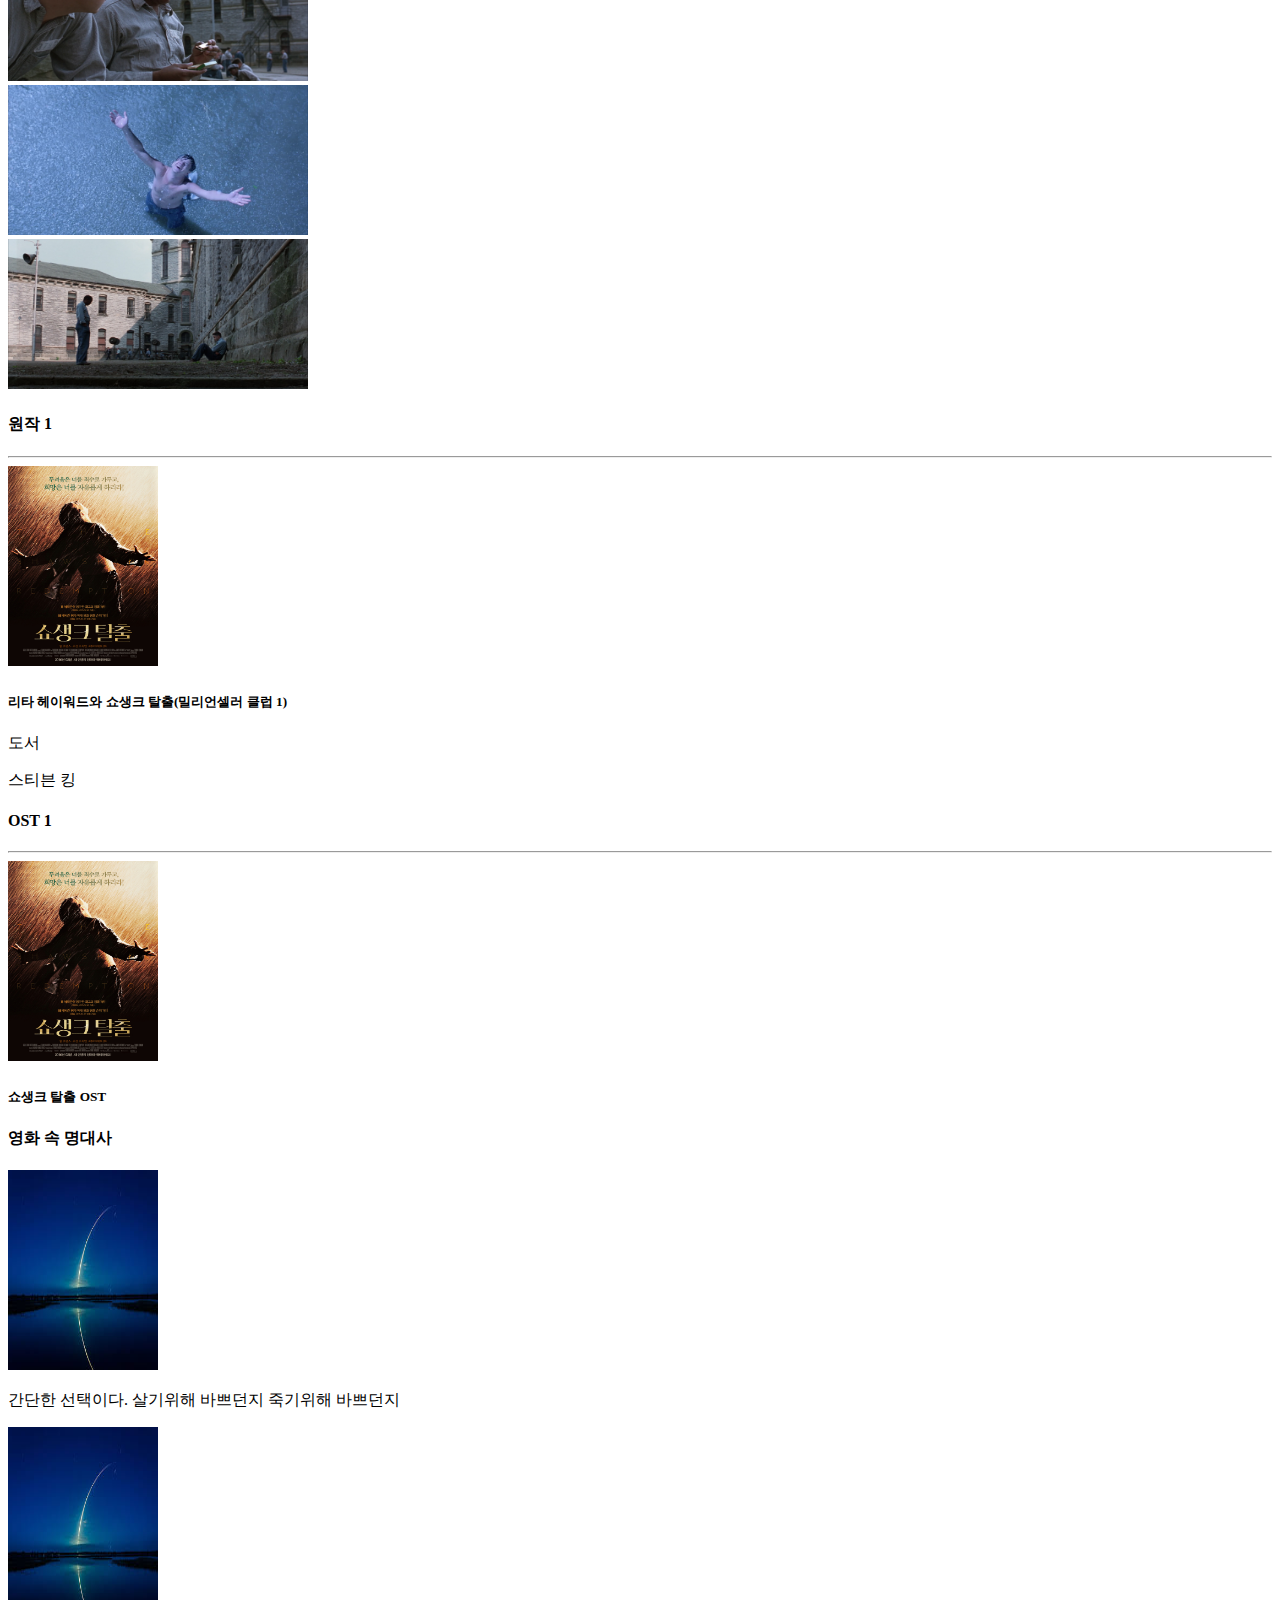
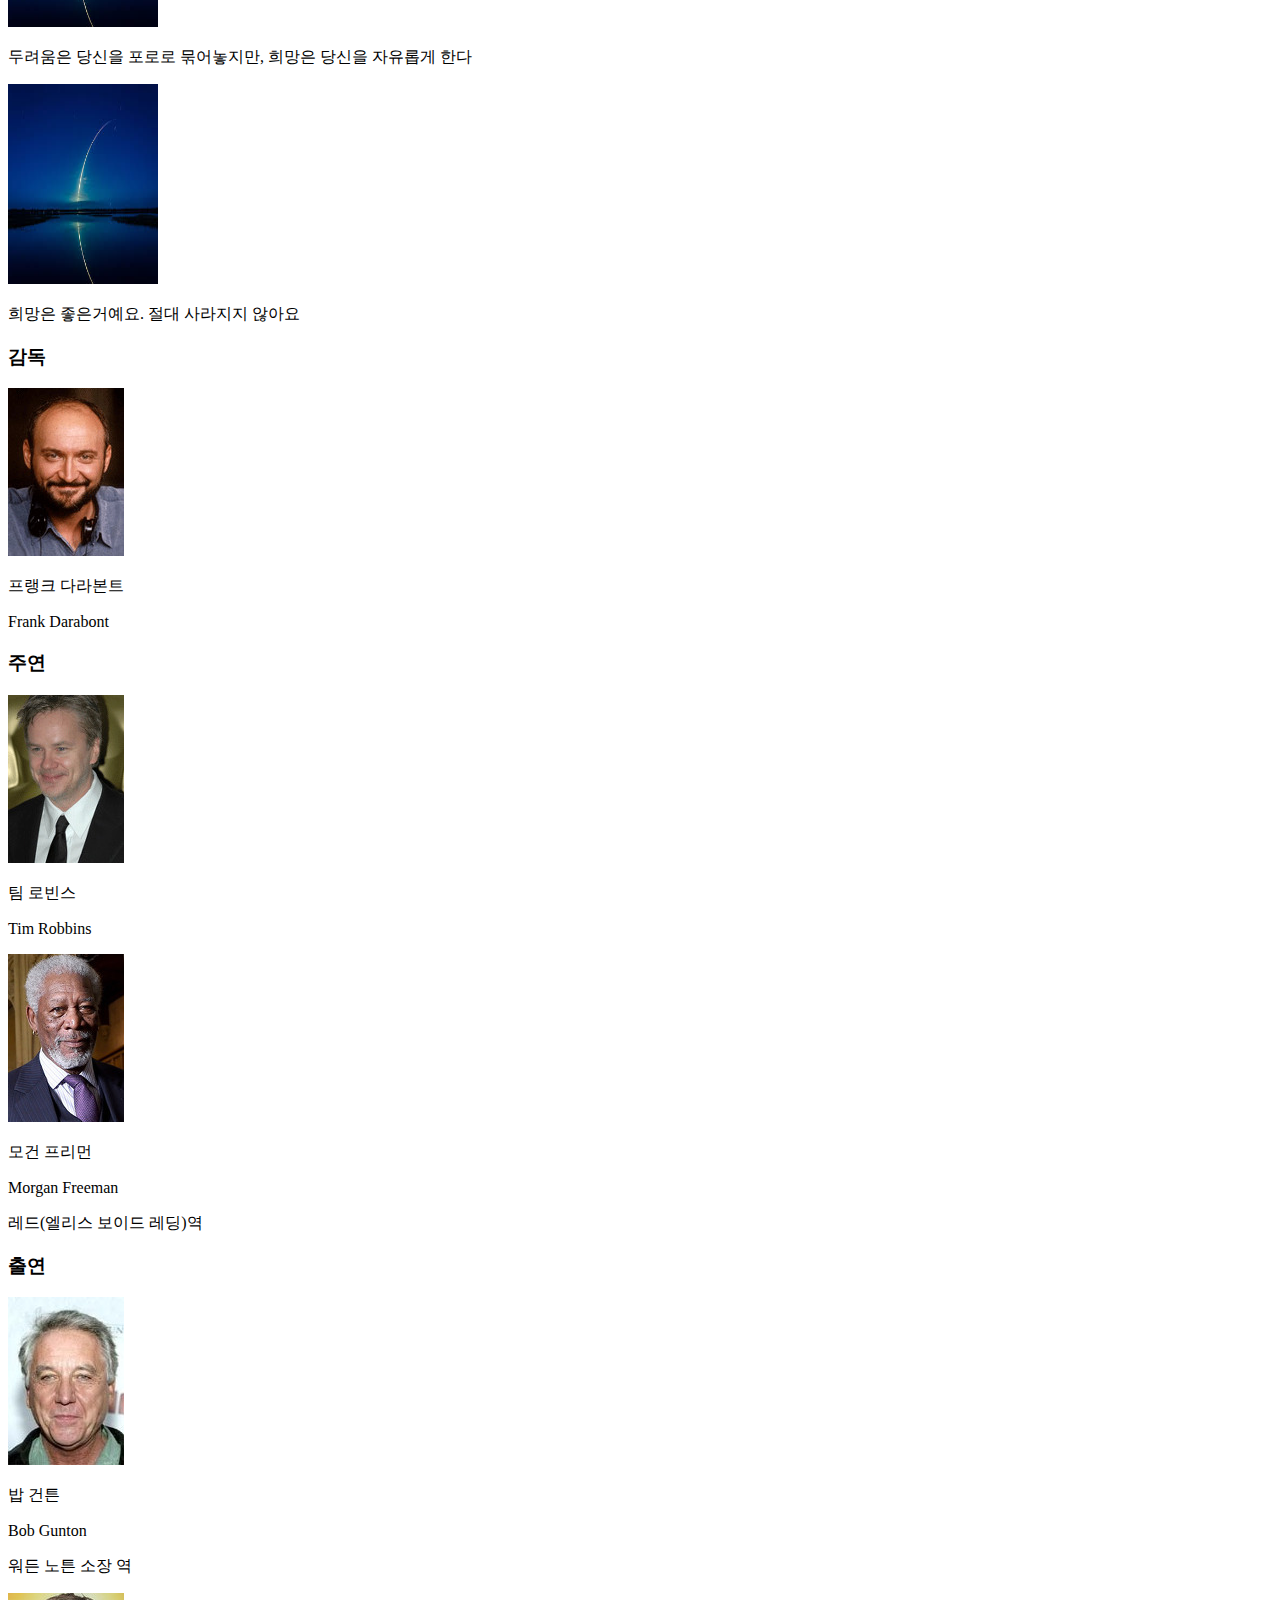
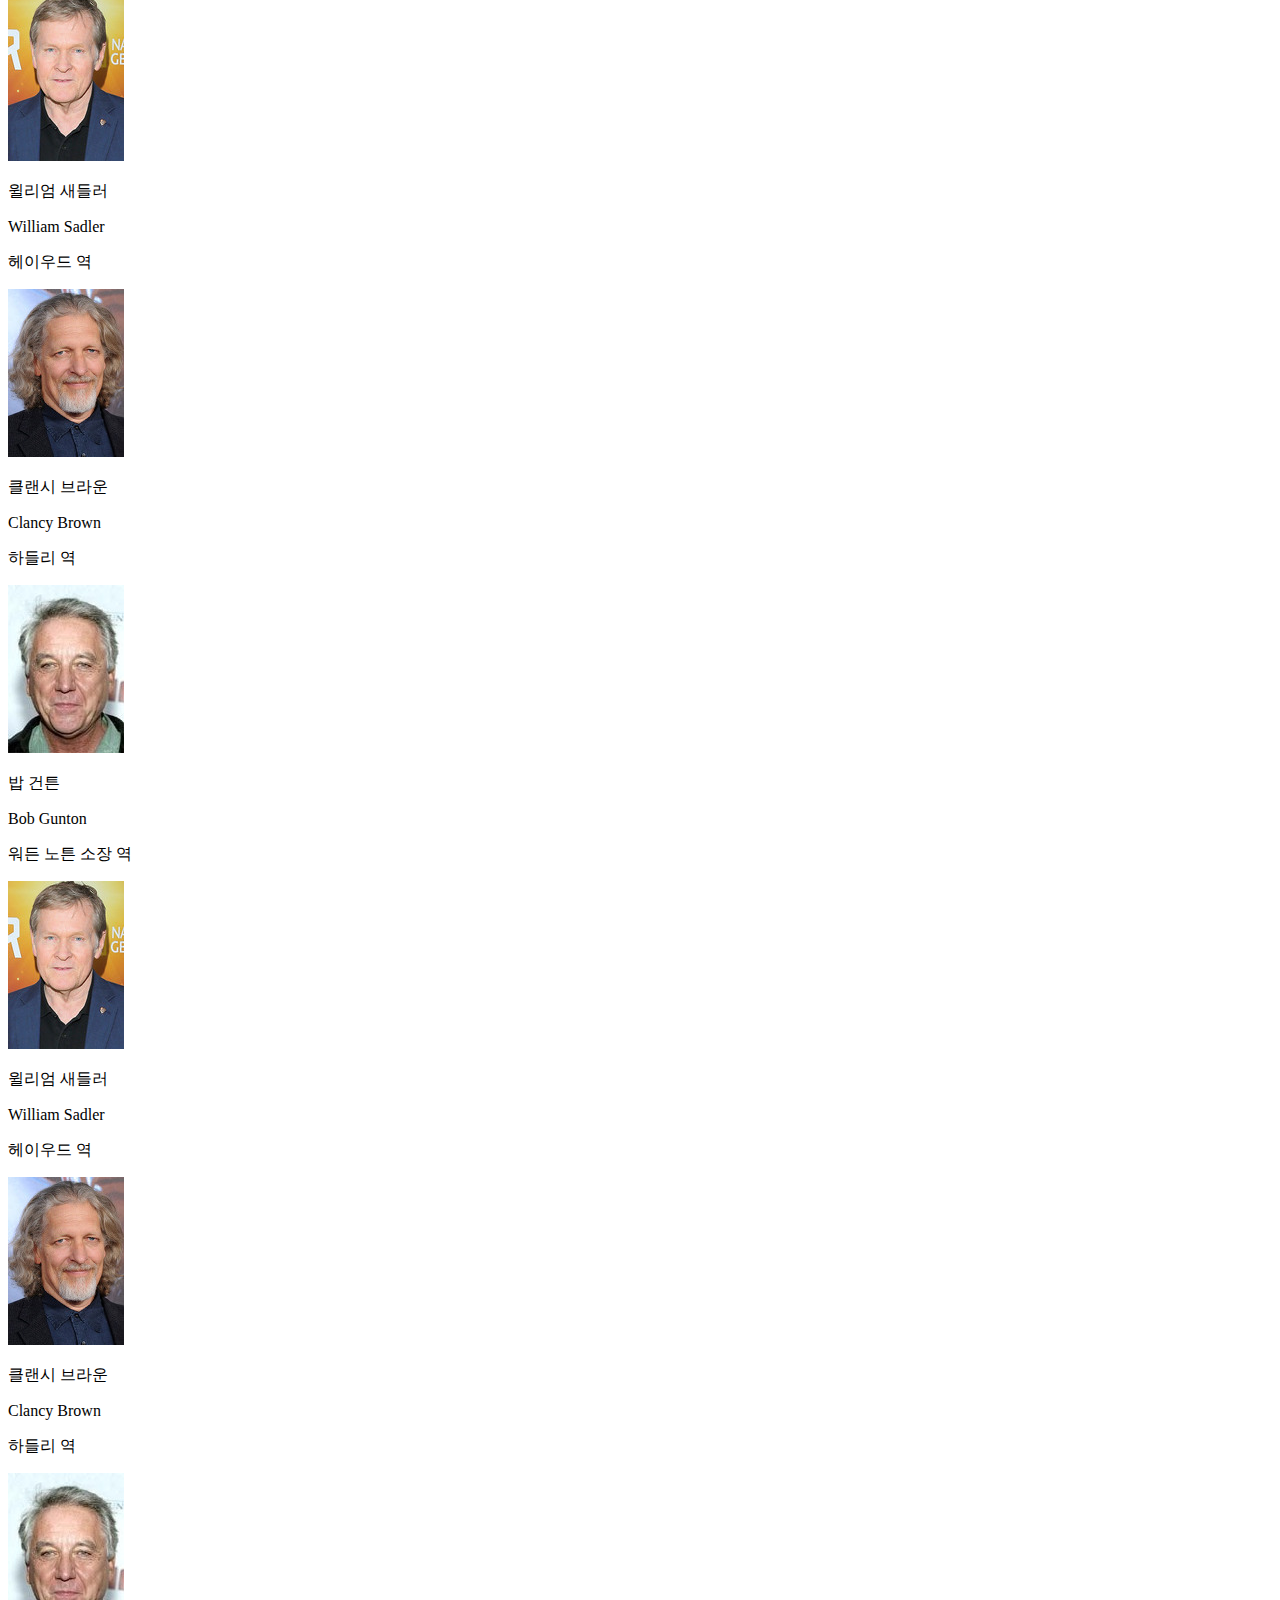
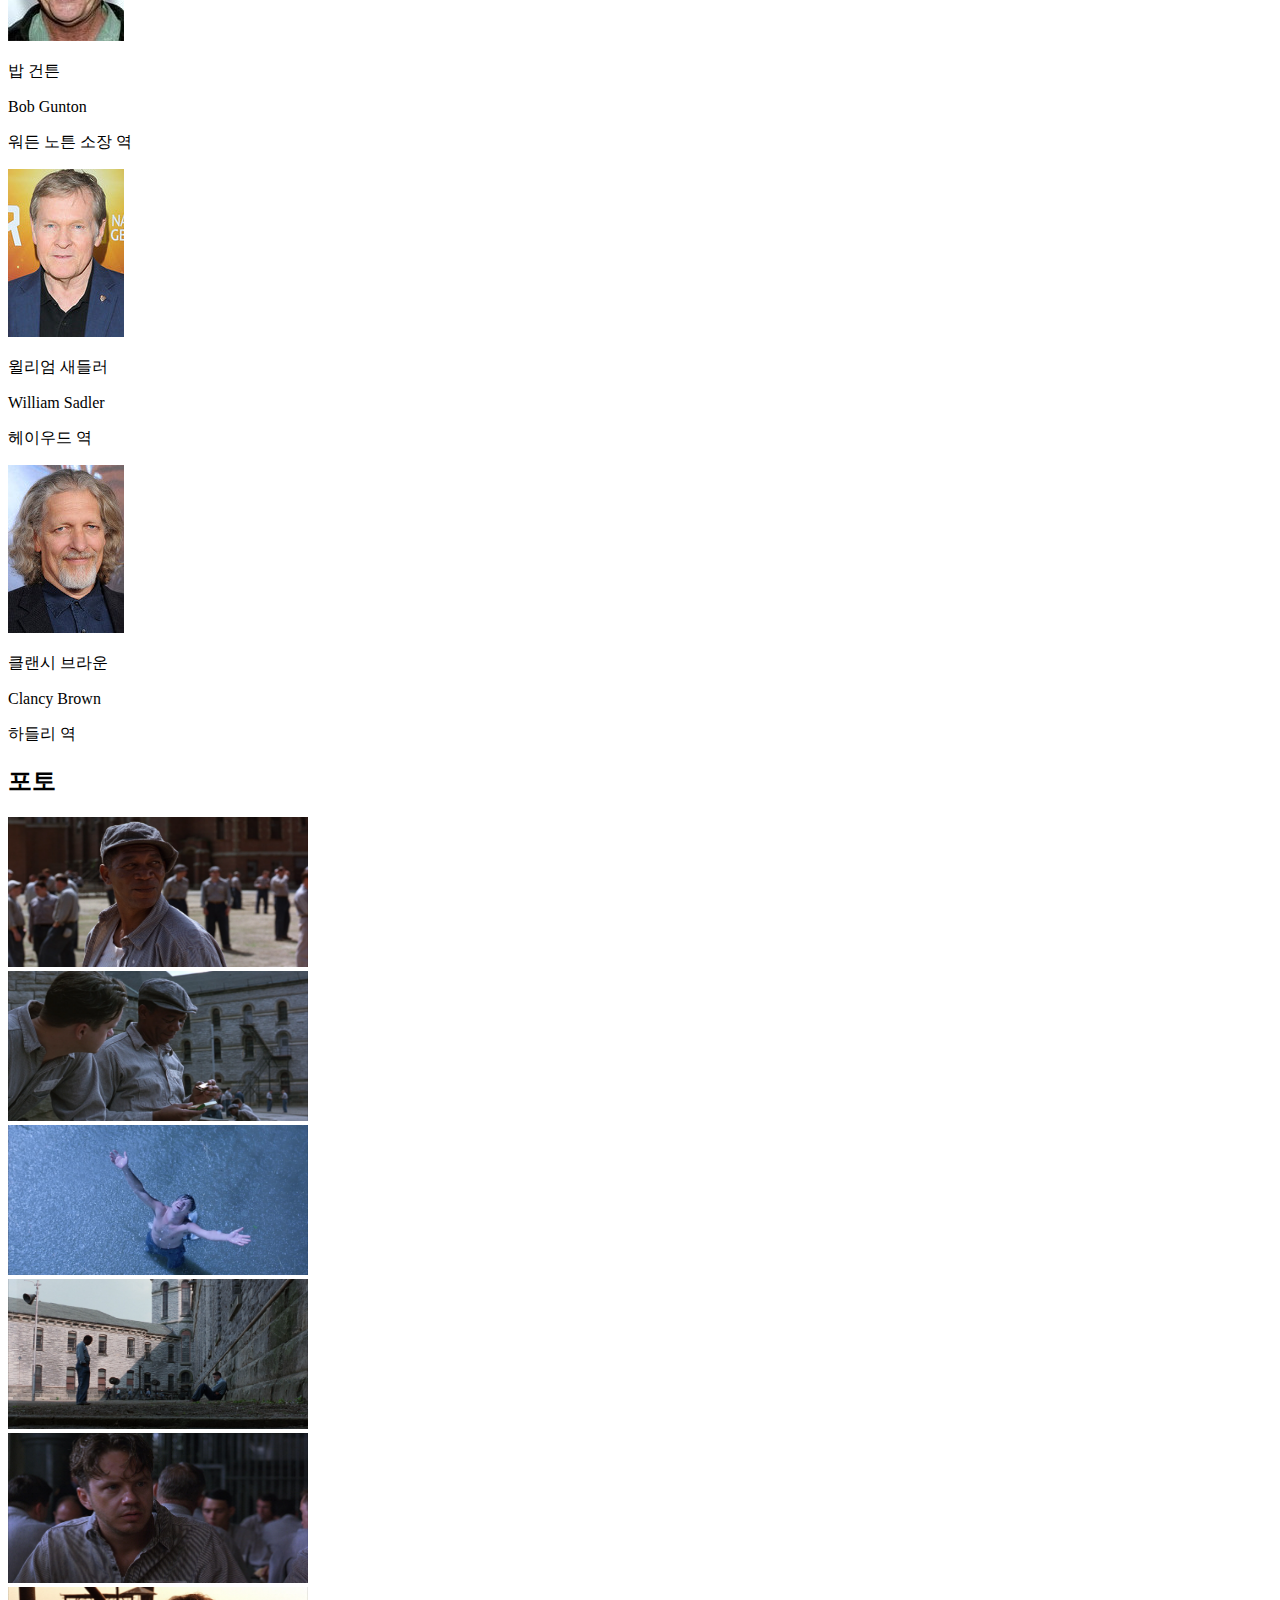
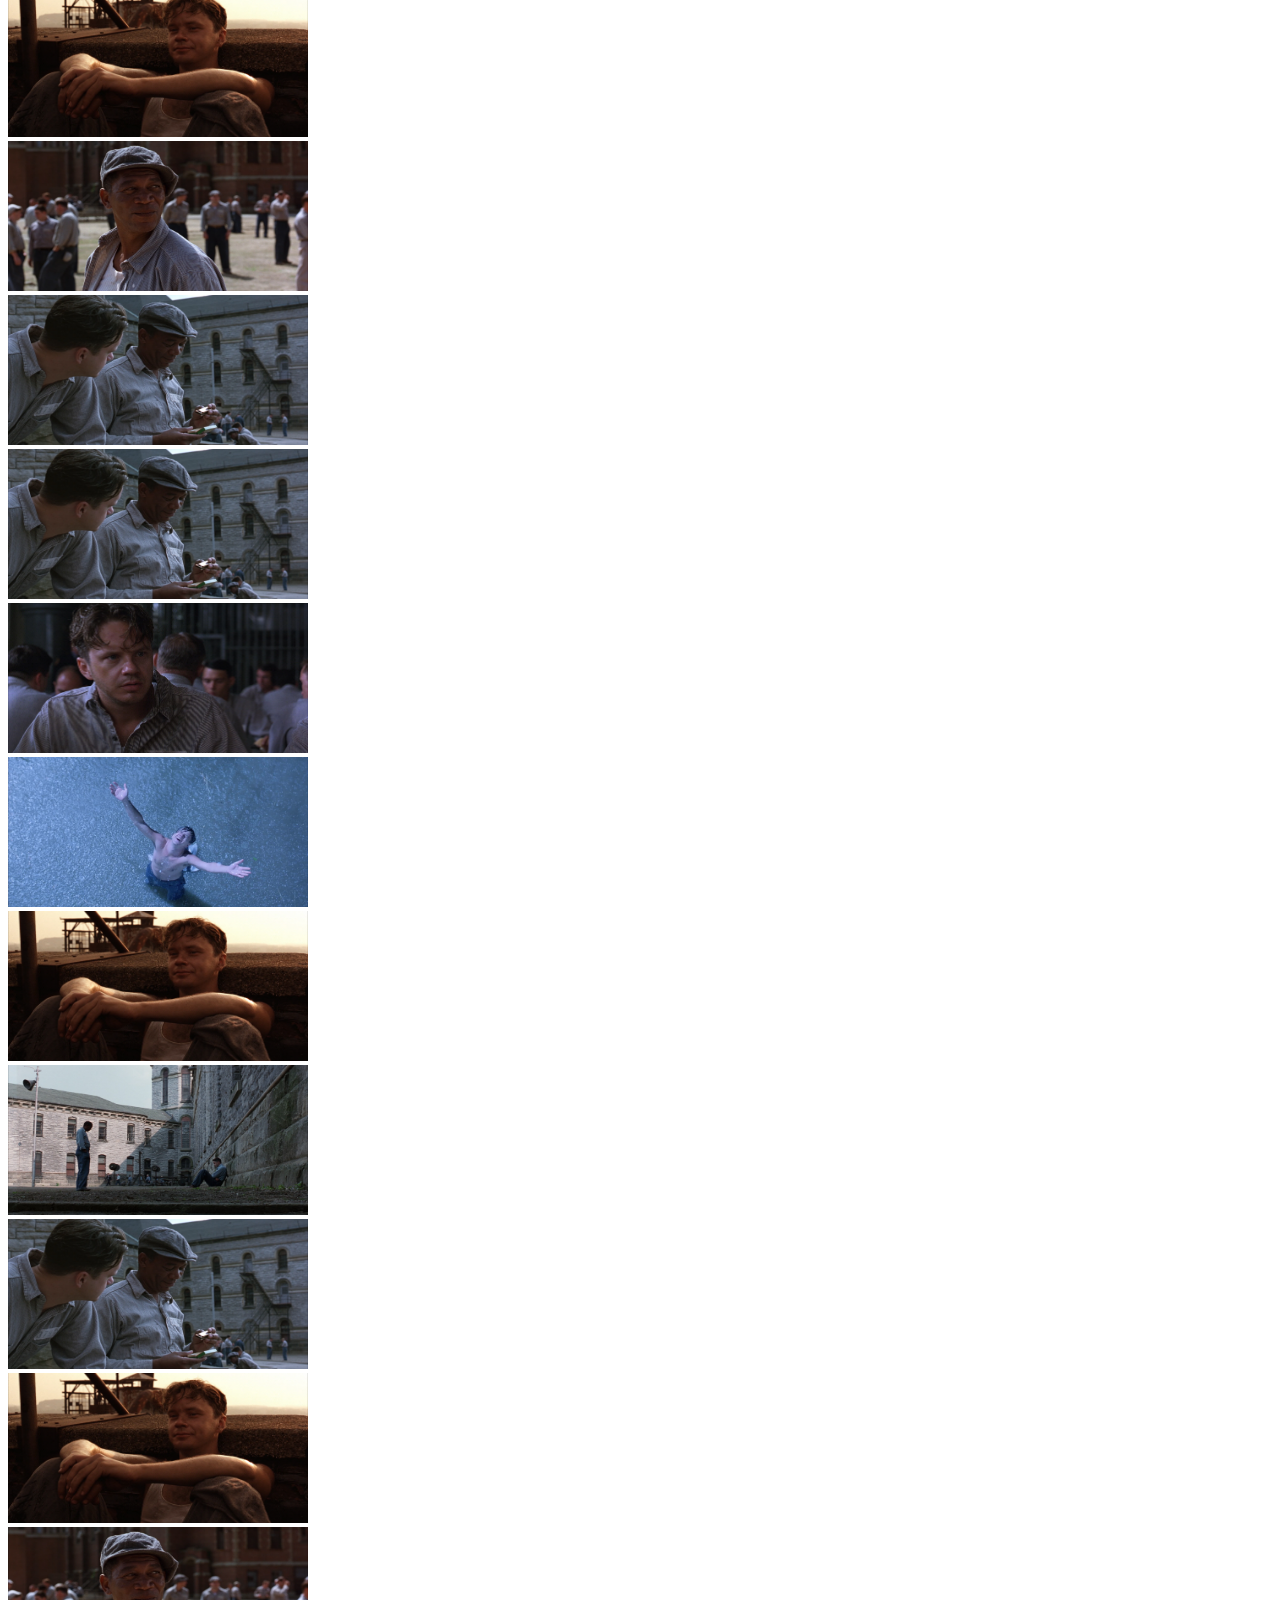
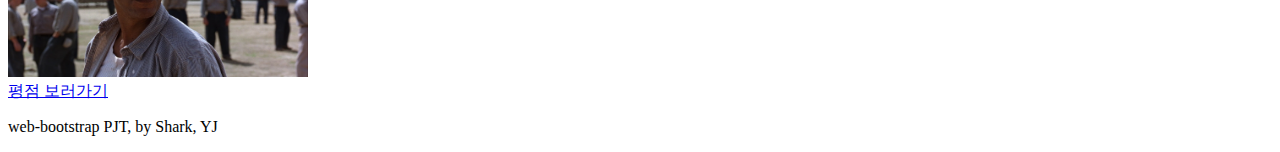
<file: 실습10_웹2_0913/movie.html>
<!DOCTYPE html>
<html lang="en">
<head>
  <meta charset="UTF-8">
  <meta http-equiv="X-UA-Compatible" content="IE=edge">
  <meta name="viewport" content="width=device-width, initial-scale=1.0">
  <title>Document</title>
  <link href="https://cdn.jsdelivr.net/npm/bootstrap@5.2.1/dist/css/bootstrap.min.css" rel="stylesheet" integrity="sha384-iYQeCzEYFbKjA/T2uDLTpkwGzCiq6soy8tYaI1GyVh/UjpbCx/TYkiZhlZB6+fzT" crossorigin="anonymous">
  <link rel="stylesheet" href="https://cdn.jsdelivr.net/npm/bootstrap-icons@1.7.1/font/bootstrap-icons.css"/>
  <link rel="stylesheet" href="style.css"/>
  <style></style>
</head>
<body>
  <!-- nav -->
  <nav class="navbar navbar-expand-lg bg-dark navbar-dark">
    <div class="container-fluid py-1 px-0">
      <a class="navbar-brand" href="#">
        <img src="./images/logo.png" alt="Bootstrap" width="100" height="72">
      </a>
        <button class="navbar-toggler" type="button" data-bs-toggle="collapse" data-bs-target="#navbarNavAltMarkup" aria-controls="navbarNavAltMarkup" aria-expanded="false" aria-label="Toggle navigation">
          <span class="navbar-toggler-icon"></span>
        </button>
        <div class="collapse navbar-collapse" id="navbarNavAltMarkup">
          <div class="navbar-nav">
            <a class="nav-link active" aria-current="page" href="home.html">Home</a>
            <a class="nav-link" href="community.html">Community</a>
            <a class="nav-link" href="" data-bs-toggle="modal" data-bs-target="#myModal">Login</a>
            <div class="modal fade" id="myModal" tabindex="-1" aria-labelledby="exampleModalLabel" aria-hidden="true">
              <div class="modal-dialog">
                <div class="modal-content">
                  <div class="modal-header">
                    <h5 class="modal-title">Modal title</h5>
                    <button type="button" class="btn-close" data-bs-dismiss="modal" aria-label="Close" data-bs-target="#exampleModal"></button>
                  </div>
                  <div class="modal-body" id="exampleModal">
                    <form>
                      <div class="mb-3">
                        <label for="exampleInputEmail1" class="form-label">Email address</label>
                        <input type="email" class="form-control" id="exampleInputEmail1" aria-describedby="emailHelp">
                        <div id="emailHelp" class="form-text">We'll never share your email with anyone else.</div>
                      </div>
                      <div class="mb-3">
                        <label for="exampleInputPassword1" class="form-label">Password</label>
                        <input type="password" class="form-control" id="exampleInputPassword1">
                      </div>
                      <div class="mb-3 form-check">
                        <input type="checkbox" class="form-check-input" id="exampleCheck1">
                        <label class="form-check-label" for="exampleCheck1">Check me out</label>
                      </div>
                    </form>
                  </div>
                  <div class="modal-footer">
                    <button type="button" class="btn btn-secondary" data-bs-dismiss="modal">Close</button>
                    <button type="button" class="btn btn-primary">Save changes</button>
                  </div>
                </div>
              </div>
            </div>
          </div>
        </div>
      </div>
    </nav>
    <!-- main -->
    <div class="container my-5">
      <div class="row gx-4">
        <div class="col-md-3">
          <img src="./images/movie1.jpg" class="img-thumbnail rounded float-start">
        </div>
        <div class="col-md-9">
          <h2 class="fw-bold">쇼생크 탈출</h2>
          <h3>The Shawshank Redemption, 1994</h3>
          <div class="row">
            <div class="col-md-3">
              <dl class="list_cont d-flex my-2">
                <dt class="me-3">개봉</dt>
                <dd>1995.02.04</dd>
              </dl>
              <dl class="list_cont d-flex my-2">
                <dt class="me-2">재개봉</dt>
                <dd>2016.02.24</dd>
              </dl>
              <dl class="list_cont d-flex my-2">
                <dt class="me-3">장르</dt>
                <dd>드라마</dd>
              </dl>
              <dl class="list_cont d-flex my-2">
                <dt class="me-2">국가</dt>
                <dd>미국</dd>
              </dl>
              <dl class="list_cont d-flex my-2">
                <dt class="me-2">등급</dt>
                <dd>15세이상관람가</dd>
              </dl>
              <dl class="list_cont d-flex my-2">
                <dt class="me-1">러닝타임</dt>
                <dd>133분,142분(재개봉)</dd>
              </dl>
            </div>
            <div class="col-md-3">
              <dl class="list_cont d-flex my-2">
                <dt class="me-3">평점</dt>
                <dd><i class="bi bi-star-fill text-warning"></i> 9.6</dd>
              </dl>
              <dl class="list_cont d-flex my-2">
                <dt class="me-2">누적 관객</dt>
                <dd>11,413명</dd>
              </dl>
              <dl class="list_cont d-flex my-2">
                <dt class="me-3">영화정보</dt>
                <!-- <i class="bi bi-question-lg"></i> -->
                <i class="muted bi bi-question-lg"><a href="#" data-bs-toggle="tooltip" data-bs-title="Default tooltip"></a></i>
              </dl>
            </div>
          </div>
          <div class="d-grid gap-2 d-md-block">
            <a class="btn btn-dark active " href="https://watcha.com/contents/mNdKBkO?utm_campaign=metadata&utm_source=kakao&utm_medium=movie" type="button"><img class="me-2" src="./images/wattpad.png">왓챠</a>
            <a class="btn btn-dark active" href="https://www.netflix.com/kr/title/70005379" type="button"><img class="me-2"src="./images/free-icon-netflix-2504929.png">넷플릭스</a>
            <a class="btn btn-dark active" href="https://www.wavve.com/player/movie?movieid=MV_CD01_WR0000011371" type="button"><img class="me-2" src="./images/letter-w.png">웨이브</a>
          </div>
        </div>
      </div>
      <ul class="nav nav-tabs my-3 position-sticky" id="myTab" role="tablist">
        <li class="nav-item" role="presentation">
          <button class="nav-link active" id="home-tab" data-bs-toggle="tab" data-bs-target="#home-tab-pane" type="button" role="tab" aria-controls="home-tab-pane" aria-selected="true">주요정보</button>
        </li>
        <li class="nav-item" role="presentation">
          <button class="nav-link" id="profile-tab" data-bs-toggle="tab" data-bs-target="#profile-tab-pane" type="button" role="tab" aria-controls="profile-tab-pane" aria-selected="false">출연/제작</button>
        </li>
        <li class="nav-item" role="presentation">
          <button class="nav-link" id="contact-tab" data-bs-toggle="tab" data-bs-target="#contact-tab-pane" type="button" role="tab" aria-controls="contact-tab-pane" aria-selected="false">영상/포토</button>
        </li>
        <li class="nav-item" role="presentation">
          <button class="nav-link" id="contact-tab" data-bs-toggle="tab" data-bs-target="#disabled-tab-pane" type="button" role="tab" aria-controls="contact-tab-pane" aria-selected="false">평점</button>
        </li>
      </ul>
      <div class="tab-content" id="myTabContent">
        <div class="tab-pane fade show active" id="home-tab-pane" role="tabpanel" aria-labelledby="home-tab" tabindex="0"><p class="fw-bold">
          두려움은 너를 죄수로 가두고<br>희망은 너를 자유롭게 하리라</p>
          <p>촉망 받던 은행 부지점장 ‘앤디(팀 로빈슨 分)’는 아내와 그 애인을 살해한 혐의로 종신형을 받고 쇼생크 교도소에 수감된다...</p>
          <details> 
            강력범들이 수감된 이곳에서 재소자들은 짐승 취급 당하고, 혹여 간수 눈에 잘못 보였다가는 개죽음 당하기 십상이다. 처음엔 적응 못하던 ‘앤디’는 교도소 내 모든 물건을 구해주는 ‘레드(모건 프리먼 分)’와 친해지며 교도소 생활에 적응하려 하지만, 악질 재소자에게 걸려 강간까지 당한다.<br>
            그러던 어느 날, 간수장의 세금 면제를 도와주며 간수들의 비공식 회계사로 일하게 되고, 마침내는 소장의 검은 돈까지 관리해주게 된다. 덕분에 교도소 내 도서관을 열 수 있게 되었을 무렵, 신참내기 ‘토미(길 벨로우스 分)’로부터 ‘앤디’의 무죄를 입증할 기회를 얻지만, 노튼 소장은 ‘앤디’를 독방에 가두고 ‘토미’를 무참히 죽여버리는데...
            <summary>더보기</summary>
          </details>
          <hr>
          <p>제작된 지 16년이 지난 지금에도 꾸준히 사랑 받고 있는 영화. 촉망받던 은행 부지점장 앤디는 아내와 애인을 살해한 혐의로 <br>
            종신형을 받고 쇼생크 교도소에 수감된다. 강력범이 수감된 이곳에서 재소자들은 짐승 취급을 당하거나, 간수 눈에 잘못 보이면 <br>
            죽음을 당할 수도 있다. 적응하지 못하던 앤디는 간수장의 세금 면제를 도와주며 비공식 회계사로 일을 하게 되고, <br>
            조금씩 희망을 찾으려 하지만 이내 좌절당하는 일이 반복된다. 앤디는 감옥 생활에 길들여져 가면서도 끝까지 희망을 놓지 않는다.<br>
             절망적인 상황 속에서 인간의 나약함과 희망에 대해 이야기하는 영화 <쇼생크 탈출>은 미국 영화 정보 사이트 IMDB에서<br>
              <대부>를 제치고 네티즌 평점 1위를 받았다. (2016년 제4회 무주산골영화제)
          </p>
          <div class="my-5">
            <h4 class="fw-bold">출연진</h4>
            <hr>
            <div class="d-flex justify-content-between">
              <div><img src="./images/p1.jpeg"><p>프랭크 다라본트<br>감독</p></div>
              <div><img src="./images/다운로드.jpg"><p>팀 로빈스<br>주연</p></div>
              <div><img src="./images/다운로드 (1).jpg"><p>모건 프리먼<br>주연</p></div>
              <div><img src="./images/다운로드 (2).jpg"><p>밥 건튼<br>출연</p></div>
              <div><img src="./images/다운로드 (3).jpg"><p>윌리엄 새들러<br>출연</p></div>
              <div><img src="./images/다운로드 (4).jpg"><p>클랜시 브라운<br>출연</p></div>
              <div><img src="./images/다운로드 (5).jpg"><p>길 벨로우스<br>출연</p></div>
           </div>
           <h4 class="fw-bold">영상/포토</h4>
           <div class="row gx-5 my-3">
              <div class="col">
                <img src="./images/a.jpg">
              </div>
              <div class="col">
                <img src="./images/b.jpg">
              </div>
          </div>
          <div class="row gx-0 my-3">
            <div class="col-md-3">
              <img src="./images/c.jpg" class="rounded mx-auto d-block" width="300" height="150">
            </div>
            <div class="col-md-3">
              <img src="./images/d.jpg" class="rounded mx-auto d-block" width="300" height="150">
            </div>
            <div class="col-md-3">
              <img src="./images/e.jpg" class="rounded mx-auto d-block" width="300" height="150">
            </div>
            <div class="col-md-3">
              <img src="./images/f.jpg" class="rounded mx-auto d-block" width="300" height="150">
            </div>
          </div>
          <h4 class="fw-bold">원작 1</h4>
          <hr>
          <div class="d-flex my-3">
            <img src="./images/movie1.jpg " class="" width="150" height="200">
            <div class="d-flex flex-column mx-3">
              <h5 class="fs-3 fw-bold">리타 헤이워드와 쇼생크 탈출(밀리언셀러 클럽 1)</h5>
              <p class="fs-5 fw-bold">도서</p>
              <p>스티븐 킹</p>
            </div>
          </div>
          <h4 class="fw-bold">OST 1</h4>
          <hr>
          <div class="d-flex my-3">
            <img src="./images/movie1.jpg" class="" width="150" height="200">
            <div class="d-flex flex-column mx-3 my-3">
              <h5 class="fs-3 fw-bold">쇼생크 탈출 OST</h5>
            </div>
          </div>  
          <h4 class="fw-bold">영화 속 명대사</h4>
          <div id="carouselExampleSlidesOnly" class="carousel slide" data-bs-ride="carousel">
            <div class="carousel-inner">
              <div class="carousel-item active">
                <div class="card text-bg-dark">
                  <img src="./images/dsa.jpg" class="card-img" alt="..." width="150" height="200">
                  <div class="card-img-overlay">
                    <p class="card-text text-center fs-1 my-5" >간단한 선택이다. 살기위해 바쁘던지 죽기위해 바쁘던지</p>
                  </div>
                </div>
              </div>
              <div class="carousel-item">
                <div class="card text-bg-dark">
                  <img src="./images/dsa.jpg" class="card-img" alt="..." width="150" height="200">
                  <div class="card-img-overlay">
                    <p class="card-text text-center fs-1 my-5">두려움은 당신을 포로로 묶어놓지만, 희망은 당신을 자유롭게 한다</p>
                  </div>
                </div>
              </div>
              <div class="carousel-item">
                <div class="card text-bg-dark">
                  <img src="./images/dsa.jpg" class="card-img" alt="..." width="150" height="200">
                  <div class="card-img-overlay">
                    <p class="card-text text-center fs-1 my-5">희망은 좋은거예요. 절대 사라지지 않아요</p>
                  </div>
                </div>
              </div>
            </div>
          </div>
        </div>
      </div>
      <div class="tab-pane fade" id="profile-tab-pane" role="tabpanel" aria-labelledby="profile-tab" tabindex="0">
        <div class="container">
          <h3>감독</h3>
          <div class="container d-flex my-5">
            <img src="./images/p1.jpeg">
            <div class="container d-flex flex-column">
              <p>프랭크 다라본트</p>
              <p>Frank Darabont</p>
            </div>
          </div>
          <h3>주연</h3>
          <div class="container d-flex my-5">
            <img src="./images/다운로드.jpg">
            <div class="container d-flex flex-column">
              <p>팀 로빈스</p>
              <p>Tim Robbins</p>
            </div>
            <img src="./images/다운로드 (1).jpg">
            <div class="container d-flex flex-column">
              <p>모건 프리먼</a>
              <p>Morgan Freeman</p>
              <p>레드(엘리스 보이드 레딩)역</p>
            </div>
          </div>
          <h3>출연</h3>
          <div class="container my-5">
            <div class="row">
              <div class="col-lg-4">
                <img src="./images/다운로드 (2).jpg">
                <div class="container d-flex flex-column">
                  <p>밥 건튼</p>
                  <p>Bob Gunton</p>
                  <p>워든 노튼 소장 역</p>
                </div>
              </div>
              <div class="col-lg-4">
                <img src="./images/다운로드 (3).jpg">
                  <div class="container d-flex flex-column">
                    <p>윌리엄 새들러</a>
                    <p>William Sadler</p>
                    <p>헤이우드 역</p>
                </div>
              </div>
              <div class="col-lg-4">
                <img src="./images/다운로드 (4).jpg">
                  <div class="container d-flex flex-column">
                    <p>클랜시 브라운</a>
                    <p>Clancy Brown</p>
                    <p>하들리 역</p>
                </div>
              </div>
            </div>
            <div class="row">
              <div class="col-lg-4">
                <img src="./images/다운로드 (2).jpg">
                <div class="container d-flex flex-column">
                  <p>밥 건튼</p>
                  <p>Bob Gunton</p>
                  <p>워든 노튼 소장 역</p>
                </div>
              </div>
              <div class="col-lg-4">
                <img src="./images/다운로드 (3).jpg">
                  <div class="container d-flex flex-column">
                    <p>윌리엄 새들러</a>
                    <p>William Sadler</p>
                    <p>헤이우드 역</p>
                </div>
              </div>
              <div class="col-lg-4">
                <img src="./images/다운로드 (4).jpg">
                  <div class="container d-flex flex-column">
                    <p>클랜시 브라운</a>
                    <p>Clancy Brown</p>
                    <p>하들리 역</p>
                </div>
              </div>
            </div>
            <div class="row">
              <div class="col-lg-4">
                <img src="./images/다운로드 (2).jpg">
                <div class="container d-flex flex-column">
                  <p>밥 건튼</p>
                  <p>Bob Gunton</p>
                  <p>워든 노튼 소장 역</p>
                </div>
              </div>
              <div class="col-lg-4">
                <img src="./images/다운로드 (3).jpg">
                  <div class="container d-flex flex-column">
                    <p>윌리엄 새들러</a>
                    <p>William Sadler</p>
                    <p>헤이우드 역</p>
                </div>
              </div>
              <div class="col-lg-4">
                <img src="./images/다운로드 (4).jpg">
                  <div class="container d-flex flex-column">
                    <p>클랜시 브라운</a>
                    <p>Clancy Brown</p>
                    <p>하들리 역</p>
                </div>
              </div>
            </div>
          </div>
        </div>
      </div>
      <div class="tab-pane fade" id="contact-tab-pane" role="tabpanel" aria-labelledby="contact-tab" tabindex="0">
        <h2>포토</h2>
        <div class="row gx-0 my-3">
          <div class="col-md-3">
            <img src="./images/c.jpg" class="rounded mx-auto d-block" width="300" height="150">
          </div>
          <div class="col-md-3">
            <img src="./images/d.jpg" class="rounded mx-auto d-block" width="300" height="150">
          </div>
          <div class="col-md-3">
            <img src="./images/e.jpg" class="rounded mx-auto d-block" width="300" height="150">
          </div>
          <div class="col-md-3">
            <img src="./images/f.jpg" class="rounded mx-auto d-block" width="300" height="150">
          </div>
        </div>
        <div class="row gx-0 my-3">
          <div class="col-md-3">
            <img src="./images/a.jpg" class="rounded mx-auto d-block" width="300" height="150">
          </div>
          <div class="col-md-3">
            <img src="./images/b.jpg" class="rounded mx-auto d-block" width="300" height="150">
          </div>
          <div class="col-md-3">
            <img src="./images/c.jpg" class="rounded mx-auto d-block" width="300" height="150">
          </div>
          <div class="col-md-3">
            <img src="./images/d.jpg" class="rounded mx-auto d-block" width="300" height="150">
          </div>
        </div>
        <div class="row gx-0 my-3">
          <div class="col-md-3">
            <img src="./images/d.jpg" class="rounded mx-auto d-block" width="300" height="150">
          </div>
          <div class="col-md-3">
            <img src="./images/a.jpg" class="rounded mx-auto d-block" width="300" height="150">
          </div>
          <div class="col-md-3">
            <img src="./images/e.jpg" class="rounded mx-auto d-block" width="300" height="150">
          </div>
          <div class="col-md-3">
            <img src="./images/b.jpg" class="rounded mx-auto d-block" width="300" height="150">
          </div>
        </div>
        <div class="row gx-0 my-3">
          <div class="col-md-3">
            <img src="./images/f.jpg" class="rounded mx-auto d-block" width="300" height="150">
          </div>
          <div class="col-md-3">
            <img src="./images/d.jpg" class="rounded mx-auto d-block" width="300" height="150">
          </div>
          <div class="col-md-3">
            <img src="./images/b.jpg" class="rounded mx-auto d-block" width="300" height="150">
          </div>
          <div class="col-md-3">
            <img src="./images/c.jpg" class="rounded mx-auto d-block" width="300" height="150">
          </div>
        </div>
      </div>
        <div class="tab-pane fade" id="disabled-tab-pane" role="tabpanel" aria-labelledby="disabled-tab" tabindex="0">
          <a class="nav-link active text-center fs-1 fw-bold" aria-current="page" href="community.html">평점 보러가기</a>
        </div>
      </div>
    </div>
    <div class="container d-flex justify-content-center">
      <p>web-bootstrap PJT, by Shark, YJ</p>
    </div>
  <!-- js -->
  <script src="https://cdn.jsdelivr.net/npm/@popperjs/core@2.11.6/dist/umd/popper.min.js" integrity="sha384-oBqDVmMz9ATKxIep9tiCxS/Z9fNfEXiDAYTujMAeBAsjFuCZSmKbSSUnQlmh/jp3" crossorigin="anonymous"></script>
  <script src="https://cdn.jsdelivr.net/npm/bootstrap@5.2.1/dist/js/bootstrap.min.js" integrity="sha384-7VPbUDkoPSGFnVtYi0QogXtr74QeVeeIs99Qfg5YCF+TidwNdjvaKZX19NZ/e6oz" crossorigin="anonymous"></script>
  <script src="https://cdn.jsdelivr.net/npm/bootstrap@5.2.1/dist/js/bootstrap.bundle.min.js" integrity="sha384-u1OknCvxWvY5kfmNBILK2hRnQC3Pr17a+RTT6rIHI7NnikvbZlHgTPOOmMi466C8" crossorigin="anonymous"></script>
</body>
</html>
</file>
<file: 실습1/style.css>
/* 아래에 CSS를 작성해주세요. */
.title{
  width:900px;
  text-align: center;
}
.subtitle{
  display:block;
  font-size:10px;
}
.body{
  width:900px;
 
}
.card1{
  width:300px; 
  display:inline-block;
}
.card2{
  width:300px; 
  display:inline-block;
}
img{
  width:300px;
}
.carditem{
  font-size:10px;
  
}
.content{
  display: block;
}
</file>
<file: 실습4/css/style.css>
@import url('https://fonts.googleapis.com/css2?family=Noto+Sans+KR&display=swap');

body {
  font-family: 'Noto Sans KR', sans-serif;
  min-width: 1280px;
  color: #333333;
}
.nav-link{
  text-decoration: none;
  color:black;
  margin : 30px;
  
}
.nav{
  display: flex;
  justify-content: space-between;
  position:sticky;
  top:0;
  background-color:rgb(255, 255, 255);
  height: 5rem;
  
}
.nav-list{
  display:flex;
  margin : 30px;

}
li:hover{
 background-color:aqua;

}
.nav-item{
  margin : 0 1rem;
}
.banner{
  width:1280;
  height: 700px;
}
.bannerimg{
 width:100%;
 height: 700px;
 
}
.contentimg{
  width:500px;
  height:500px;
  border-radius: 50px ;
}
.content{
  margin :5rem 20rem ;
  
  display: flex;
 
}
.content-text{
  text-align: center;
}
.about-title{
  font-size: 35px;
  margin-bottom: 2rem;
}
.about-content{
  margin-left: 5rem;
  line-height: 2;
  width:700px;
}
/* .more{
  text-align: center;
} */
.more-title{
  text-align: center;
  font-size: 35px;
}
.moreimg{
  width:64px; height: 64px;
  margin-top:2rem;
  margin-right: 10rem;
  margin-bottom:2rem;
}
.more-content{
  display: flex;
  margin-left:30rem;
  /* justify-content:space-evenly; */
  /* text-align: center; */
}
.topbutton{
  position :fixed;
  bottom:0;
  right:0;
}
.product-list{
  display: flex;
  
}
</file>
<file: 실습5/css/style.css>
.header{
  height: 80px;
  padding-left: 40px;
  padding-right: 40px;
  position: sticky;
  top:0;
  display: flex;
  justify-content: space-between;
  align-items: center;
  
}

.img1{
  height: 60px;
}

.nav-list{
  display: flex;
}

.nav-item{
  padding : 1rem;
  color:grey;
}

.section {
  display: flex;
  height: 320px;
  background-image: url(../images/background.jpg);
  background-repeat: no-repeat;
  background-size: cover;
  align-items: center;
  justify-content: center;
}

.main {
  display: flex;
}

.aside{
  left :0;
  width:20%;
  padding :1rem;
  display: inline-block;
}

.genre{
  list-style-type: none;
  padding:0;
}

.running-movies {
  display: flex;
  padding: 24px;
  background-color: aliceblue;
  flex-wrap: wrap;
  width: 80%;
}

.movies {
  display: flex;
  width: 100%;
  flex-wrap: wrap;
  justify-content: center;
}

.running {
  width: 100%;
  text-align: center;
}

.movie {
  display: flex;
  width: 32%;
  flex-wrap: wrap;
  justify-content: center;
}

.movie-pic {
  width: 300px;
  max-width: 90%;
  border-radius: 3%;
}

.movie-name {
  width: 100%;
  text-align: center;
  font-weight: bold;
}
.footer{
  display: flex;
  height:40px;
  width: 100%;
  position: static;
  bottom: 0;
  color: aliceblue;
  background-color: black;
  align-items: center;
  justify-content: center;
}
</file>
<file: 실습10_웹2_0913/style.css>
.item{
  background-image: url('./images/movie4.jpg');
  background-repeat: no-repeat;
  background-attachment: fixed;
  background-size: cover;
  background-size: 100% 100%;
}
</file>
<file: 실습5/css/reboot.css>
/*!
* Bootstrap Reboot v4.3.1 (https://getbootstrap.com/)
* Copyright 2011-2019 The Bootstrap Authors
* Copyright 2011-2019 Twitter, Inc.
* Licensed under MIT (https://github.com/twbs/bootstrap/blob/master/LICENSE)
* Forked from Normalize.css, licensed MIT (https://github.com/necolas/normalize.css/blob/master/LICENSE.md)
*/
*,
*::before,
*::after {
  box-sizing: border-box;
}

html {
  font-family: sans-serif;
  line-height: 1.15;
  -webkit-text-size-adjust: 100%;
  -webkit-tap-highlight-color: rgba(0, 0, 0, 0);
}

article, aside, figcaption, figure, footer, header, hgroup, main, nav, section {
  display: block;
}

body {
  margin: 0;
  font-family: -apple-system, BlinkMacSystemFont, "Segoe UI", Roboto, "Helvetica Neue", Arial, "Noto Sans", sans-serif, "Apple Color Emoji", "Segoe UI Emoji", "Segoe UI Symbol", "Noto Color Emoji";
  font-size: 1rem;
  font-weight: 400;
  line-height: 1.5;
  color: #212529;
  text-align: left;
  background-color: #fff;
}

[tabindex="-1"]:focus {
  outline: 0 !important;
}

hr {
  box-sizing: content-box;
  height: 0;
  overflow: visible;
}

h1, h2, h3, h4, h5, h6 {
  margin-top: 0;
  margin-bottom: 0.5rem;
}

p {
  margin-top: 0;
  margin-bottom: 1rem;
}

abbr[title],
abbr[data-original-title] {
  text-decoration: underline;
  -webkit-text-decoration: underline dotted;
  text-decoration: underline dotted;
  cursor: help;
  border-bottom: 0;
  -webkit-text-decoration-skip-ink: none;
  text-decoration-skip-ink: none;
}

address {
  margin-bottom: 1rem;
  font-style: normal;
  line-height: inherit;
}

ol,
ul,
dl {
  margin-top: 0;
  margin-bottom: 1rem;
}

ol ol,
ul ul,
ol ul,
ul ol {
  margin-bottom: 0;
}

dt {
  font-weight: 700;
}

dd {
  margin-bottom: .5rem;
  margin-left: 0;
}

blockquote {
  margin: 0 0 1rem;
}

b,
strong {
  font-weight: bolder;
}

small {
  font-size: 80%;
}

sub,
sup {
  position: relative;
  font-size: 75%;
  line-height: 0;
  vertical-align: baseline;
}

sub {
  bottom: -.25em;
}

sup {
  top: -.5em;
}

a {
  color: #007bff;
  text-decoration: none;
  background-color: transparent;
}

a:hover {
  color: #0056b3;
  text-decoration: underline;
}

a:not([href]):not([tabindex]) {
  color: inherit;
  text-decoration: none;
}

a:not([href]):not([tabindex]):hover, a:not([href]):not([tabindex]):focus {
  color: inherit;
  text-decoration: none;
}

a:not([href]):not([tabindex]):focus {
  outline: 0;
}

pre,
code,
kbd,
samp {
  font-family: SFMono-Regular, Menlo, Monaco, Consolas, "Liberation Mono", "Courier New", monospace;
  font-size: 1em;
}

pre {
  margin-top: 0;
  margin-bottom: 1rem;
  overflow: auto;
}

figure {
  margin: 0 0 1rem;
}

img {
  vertical-align: middle;
  border-style: none;
}

svg {
  overflow: hidden;
  vertical-align: middle;
}

table {
  border-collapse: collapse;
}

caption {
  padding-top: 0.75rem;
  padding-bottom: 0.75rem;
  color: #6c757d;
  text-align: left;
  caption-side: bottom;
}

th {
  text-align: inherit;
}

label {
  display: inline-block;
  margin-bottom: 0.5rem;
}

button {
  border-radius: 0;
}

button:focus {
  outline: 1px dotted;
  outline: 5px auto -webkit-focus-ring-color;
}

input,
button,
select,
optgroup,
textarea {
  margin: 0;
  font-family: inherit;
  font-size: inherit;
  line-height: inherit;
}

button,
input {
  overflow: visible;
}

button,
select {
  text-transform: none;
}

select {
  word-wrap: normal;
}

button,
[type="button"],
[type="reset"],
[type="submit"] {
  -webkit-appearance: button;
}

button:not(:disabled),
[type="button"]:not(:disabled),
[type="reset"]:not(:disabled),
[type="submit"]:not(:disabled) {
  cursor: pointer;
}

button::-moz-focus-inner,
[type="button"]::-moz-focus-inner,
[type="reset"]::-moz-focus-inner,
[type="submit"]::-moz-focus-inner {
  padding: 0;
  border-style: none;
}

input[type="radio"],
input[type="checkbox"] {
  box-sizing: border-box;
  padding: 0;
}

input[type="date"],
input[type="time"],
input[type="datetime-local"],
input[type="month"] {
  -webkit-appearance: listbox;
}

textarea {
  overflow: auto;
  resize: vertical;
}

fieldset {
  min-width: 0;
  padding: 0;
  margin: 0;
  border: 0;
}

legend {
  display: block;
  width: 100%;
  max-width: 100%;
  padding: 0;
  margin-bottom: .5rem;
  font-size: 1.5rem;
  line-height: inherit;
  color: inherit;
  white-space: normal;
}

progress {
  vertical-align: baseline;
}

[type="number"]::-webkit-inner-spin-button,
[type="number"]::-webkit-outer-spin-button {
  height: auto;
}

[type="search"] {
  outline-offset: -2px;
  -webkit-appearance: none;
}

[type="search"]::-webkit-search-decoration {
  -webkit-appearance: none;
}

::-webkit-file-upload-button {
  font: inherit;
  -webkit-appearance: button;
}

output {
  display: inline-block;
}

summary {
  display: list-item;
  cursor: pointer;
}

template {
  display: none;
}

[hidden] {
  display: none !important;
}
</file>
